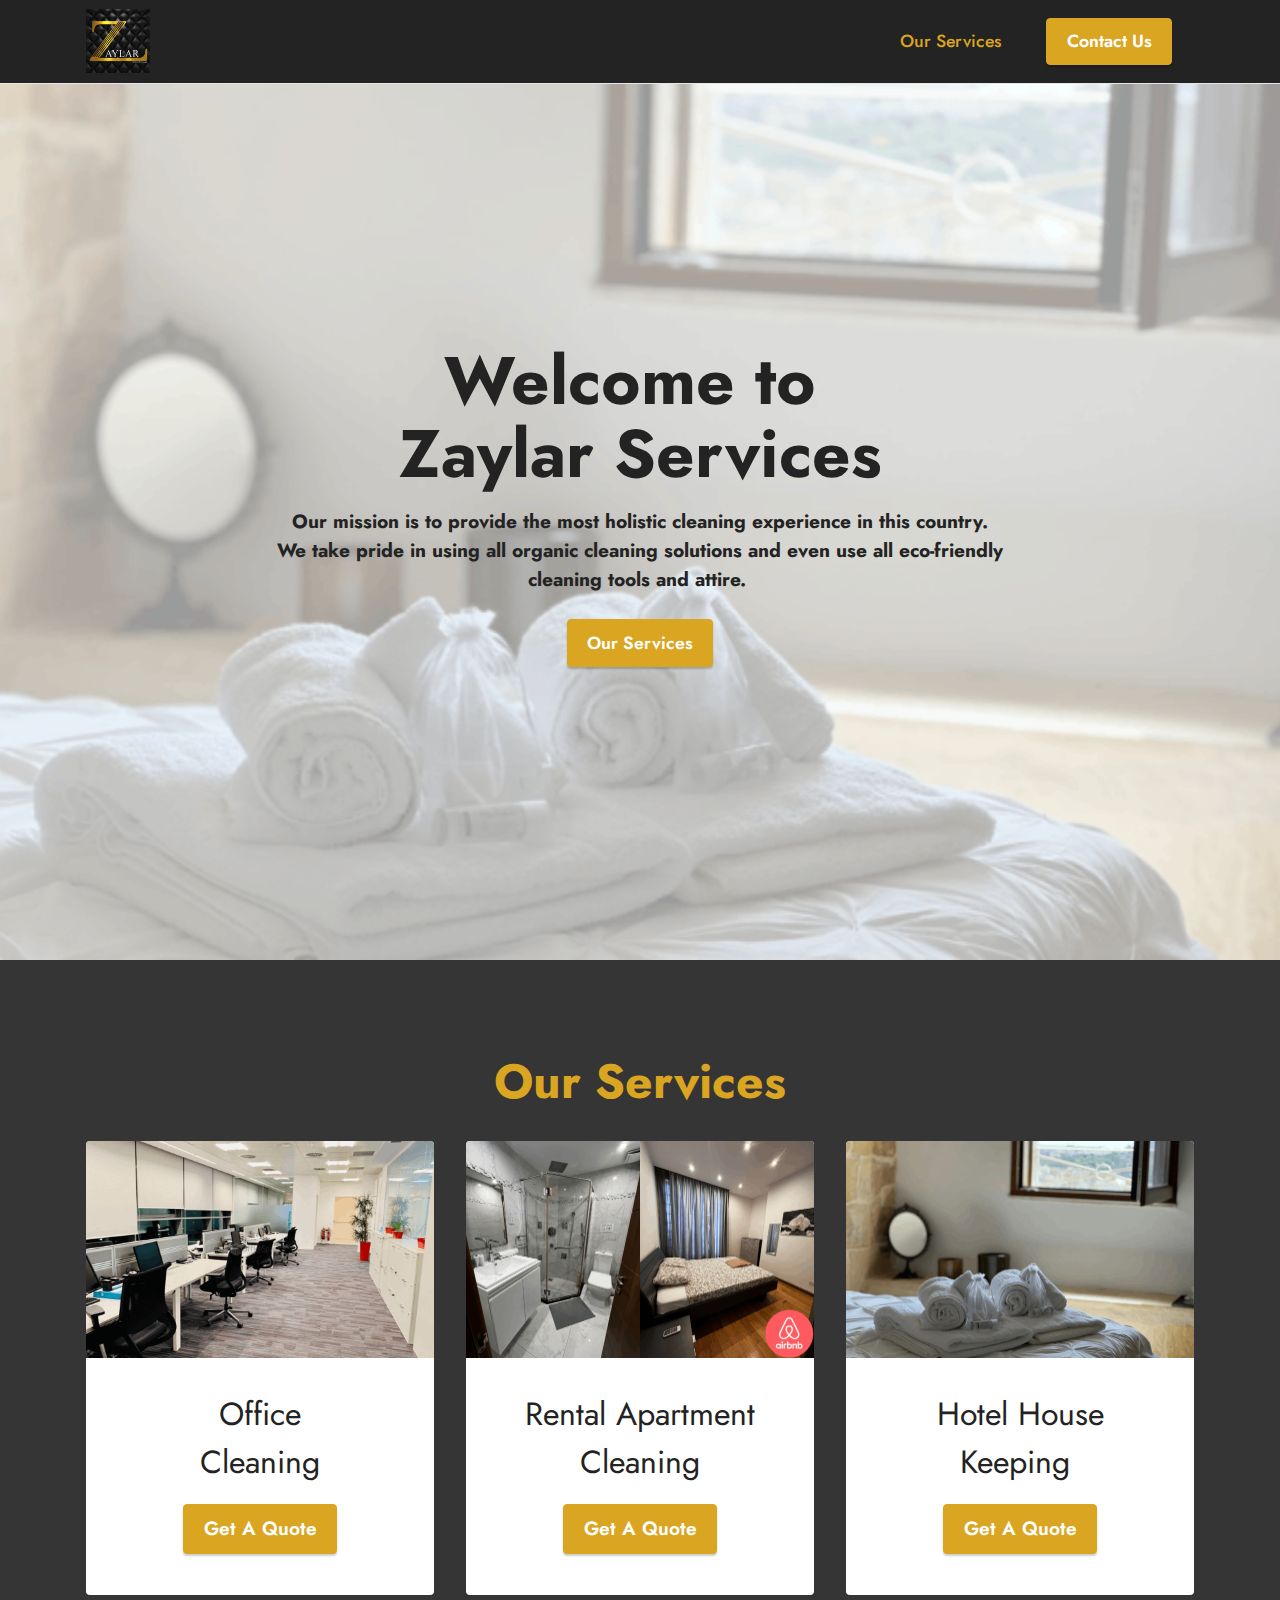
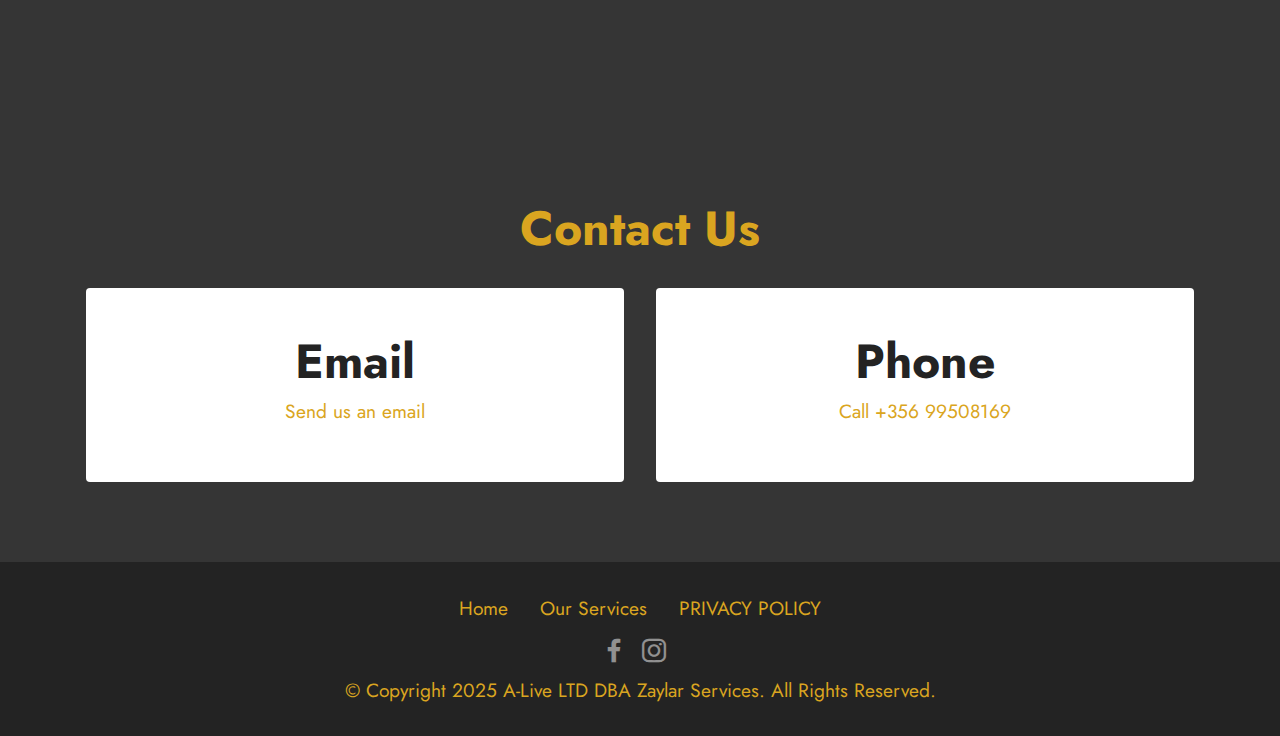
<file: index.html>
<!DOCTYPE html>
<html  >
<head>
  <meta charset="UTF-8">
  <meta http-equiv="X-UA-Compatible" content="IE=edge">
  <meta name="twitter:card" content="summary_large_image"/>
  <meta name="twitter:image:src" content="">
  <meta property="og:image" content="">
  <meta name="twitter:title" content="Home">
  <meta name="viewport" content="width=device-width, initial-scale=1, minimum-scale=1">
  <link rel="shortcut icon" href="assets/images/new-logo-010203-1-121x121.jpg" type="image/x-icon">
  <meta name="description" content="">
  
  
  <title>Home</title>
  <link rel="stylesheet" href="assets/web/assets/mobirise-icons2/mobirise2.css">
  <link rel="stylesheet" href="assets/bootstrap/css/bootstrap.min.css">
  <link rel="stylesheet" href="assets/bootstrap/css/bootstrap-grid.min.css">
  <link rel="stylesheet" href="assets/bootstrap/css/bootstrap-reboot.min.css">
  <link rel="stylesheet" href="assets/parallax/jarallax.css">
  <link rel="stylesheet" href="assets/dropdown/css/style.css">
  <link rel="stylesheet" href="assets/socicon/css/styles.css">
  <link rel="stylesheet" href="assets/theme/css/style.css">
  <link rel="preload" href="https://fonts.googleapis.com/css?family=Jost:100,200,300,400,500,600,700,800,900,100i,200i,300i,400i,500i,600i,700i,800i,900i&display=swap" as="style" onload="this.onload=null;this.rel='stylesheet'">
  <noscript><link rel="stylesheet" href="https://fonts.googleapis.com/css?family=Jost:100,200,300,400,500,600,700,800,900,100i,200i,300i,400i,500i,600i,700i,800i,900i&display=swap"></noscript>
  <link rel="preload" as="style" href="assets/mobirise/css/mbr-additional.css"><link rel="stylesheet" href="assets/mobirise/css/mbr-additional.css" type="text/css">
  
    <!-- Global site tag (gtag.js) - Google Analytics -->
<script async src="https://www.googletagmanager.com/gtag/js?id=G-YFYYN9BXL4"></script>
<script>
  window.dataLayer = window.dataLayer || [];
  function gtag(){dataLayer.push(arguments);}
  gtag('js', new Date());

  gtag('config', 'G-YFYYN9BXL4');
</script>
  
  
  
</head>
<body>
  
  <section data-bs-version="5.1" class="menu cid-s48OLK6784" once="menu" id="menu1-h">
    
    <nav class="navbar navbar-dropdown navbar-fixed-top navbar-expand-lg">
        <div class="container">
            <div class="navbar-brand">
                <span class="navbar-logo">
                    <a href="index.html#top">
                        <img src="assets/images/new-logo-010203-1-121x121.jpg" alt="zaylarservices.ml" style="height: 4rem;">
                    </a>
                </span>
                
            </div>
            <button class="navbar-toggler" type="button" data-toggle="collapse" data-bs-toggle="collapse" data-target="#navbarSupportedContent" data-bs-target="#navbarSupportedContent" aria-controls="navbarNavAltMarkup" aria-expanded="false" aria-label="Toggle navigation">
                <div class="hamburger">
                    <span></span>
                    <span></span>
                    <span></span>
                    <span></span>
                </div>
            </button>
            <div class="collapse navbar-collapse" id="navbarSupportedContent">
                <ul class="navbar-nav nav-dropdown" data-app-modern-menu="true"><li class="nav-item"><a class="nav-link link text-warning text-primary display-4" href="index.html#gallery2-1i" aria-expanded="false">Our Services</a></li></ul>
                
                <div class="navbar-buttons mbr-section-btn"><a class="btn btn-warning display-4" href="index.html#contacts1-1k">Contact Us</a></div>
            </div>
        </div>
    </nav>

</section>

<section data-bs-version="5.1" class="header1 cid-s48MCQYojq mbr-fullscreen mbr-parallax-background" id="header1-f">

    

    <div class="mbr-overlay" style="opacity: 0.6; background-color: rgb(255, 255, 255);"></div>

    <div class="align-center container">
        <div class="row justify-content-center">
            <div class="col-12 col-lg-8">
                <h1 class="mbr-section-title mbr-fonts-style mb-3 display-1"><strong>Welcome to&nbsp;</strong><br><strong>Zaylar Services</strong></h1>
                
                <p class="mbr-text mbr-fonts-style display-7"><strong>Our mission is to provide the most holistic cleaning experience in this country. We take pride in using all organic cleaning solutions and even use all eco-friendly cleaning tools and attire.&nbsp;</strong><br></p>
                <div class="mbr-section-btn mt-3"><a class="btn btn-warning display-4" href="index.html#gallery2-1i">Our Services</a></div>
            </div>
        </div>
    </div>
</section>

<section data-bs-version="5.1" class="gallery2 cid-taU4Dxzlet" id="gallery2-1i">
    
    
    <div class="container">
        <div class="mbr-section-head">
            <h4 class="mbr-section-title mbr-fonts-style align-center mb-0 display-2"><strong>Our Services</strong></h4>
            
        </div>
        <div class="row mt-4">
            <div class="item features-image сol-12 col-md-6 col-lg-4">
                <div class="item-wrapper">
                    <div class="item-img">
                        <img src="assets/images/untitled-design-1-506x316.png" alt="Mobirise Website Builder">
                    </div>
                    <div class="item-content">
                        <h5 class="item-title mbr-fonts-style display-5">Office<br>Cleaning</h5>
                        
                        
                    </div>
                    <div class="mbr-section-btn item-footer mt-2"><a href="https://tripetto.app/run/E08Q76L59V" class="btn item-btn btn-warning display-7">Get A Quote</a></div>
                </div>
            </div>
            <div class="item features-image сol-12 col-md-6 col-lg-4">
                <div class="item-wrapper">
                    <div class="item-img">
                        <img src="assets/images/untitled-design-3-696x435.png" alt="Mobirise Website Builder">
                    </div>
                    <div class="item-content">
                        <h5 class="item-title mbr-fonts-style display-5">Rental Apartment Cleaning</h5>
                        
                        
                    </div>
                    <div class="mbr-section-btn item-footer mt-2"><a href="https://tripetto.app/run/91RV5Z8L17" class="btn item-btn btn-warning display-7" target="_blank">Get A Quote</a></div>
                </div>
            </div>
            <div class="item features-image сol-12 col-md-6 col-lg-4">
                <div class="item-wrapper">
                    <div class="item-img">
                        <img src="assets/images/untitled-design-2-696x435.png" alt="Mobirise Website Builder" data-slide-to="3">
                    </div>
                    <div class="item-content">
                        <h5 class="item-title mbr-fonts-style display-5">Hotel House Keeping&nbsp;</h5>
                        
                        
                    </div>
                    <div class="mbr-section-btn item-footer mt-2"><a href="https://tripetto.app/run/5UUI37COSX" class="btn item-btn btn-warning display-7" target="_blank">Get A Quote</a></div>
                </div>
            </div>
            
        </div>
    </div>
</section>

<section data-bs-version="5.1" class="contacts1 cid-taUpBoc7V4" id="contacts1-1k">

    

    
    
    <div class="container">
        <div class="mbr-section-head">
            <h3 class="mbr-section-title mbr-fonts-style align-center mb-0 display-2">
                <strong>Contact Us</strong></h3>
            
        </div>
        <div class="row justify-content-center mt-4">
            <div class="card col-12 col-lg-6">
                <div class="card-wrapper">
                    <div class="card-box align-center">
                        <div class="image-wrapper">
                            <a href="mailto:zaylarservices@gmail.com"></a>
                        </div>
                        <h4 class="card-title mbr-fonts-style mb-2 display-2">
                            <strong>Email</strong>
                        </h4>
                        
                        <h5 class="link mbr-fonts-style display-7"><a href="mailto:zaylarservices@gmail.com" class="text-warning">Send us an
                                email</a>
                        </h5>
                    </div>
                </div>
            </div>
            <div class="card col-12 col-lg-6">
                <div class="card-wrapper">
                    <div class="card-box align-center">
                        <div class="image-wrapper">
                            
                        </div>
                        <h4 class="card-title mbr-fonts-style align-center mb-2 display-2">
                            <strong>Phone</strong>
                        </h4>
                        
                        <h5 class="link mbr-black mbr-fonts-style display-7">
                            <a href="tel:+356 9950 8169" class="text-warning">Call +356 99508169</a></h5>
                    </div>
                </div>
            </div>
        </div>
    </div>
</section>

<section data-bs-version="5.1" class="footer3 cid-t1FhKvX5Ua" once="footers" id="footer3-1e">

    

    

    <div class="container">
        <div class="media-container-row align-center mbr-white">
            <div class="row row-links">
                <ul class="foot-menu">
                    
                    
                    
                    
                    
                <li class="foot-menu-item mbr-fonts-style display-7"><a href="index.html#top" class="text-warning text-primary">Home</a></li><li class="foot-menu-item mbr-fonts-style display-7"><a href="index.html#gallery2-1i" class="text-warning">Our Services</a></li><li class="foot-menu-item mbr-fonts-style display-7"><a href="priv.html" class="text-warning">PRIVACY POLICY</a></li></ul>
            </div>
            <div class="row social-row">
                <div class="social-list align-right pb-2">
                    
                    
                    
                    
                    
                    
                <div class="soc-item">
                        <a href="https://www.facebook.com/Zaylar-Cleaning-Services-106241891889708" target="_blank">
                            <span class="mbr-iconfont mbr-iconfont-social socicon-facebook socicon"></span>
                        </a>
                    </div><div class="soc-item">
                        <a href="https://www.instagram.com/zaylarservices/" target="_blank">
                            <span class="mbr-iconfont mbr-iconfont-social socicon-instagram socicon"></span>
                        </a>
                    </div></div>
            </div>
            <div class="row row-copirayt">
                <p class="mbr-text mb-0 mbr-fonts-style mbr-white align-center display-7">
                    © Copyright 2025 A-Live LTD DBA Zaylar Services. All Rights Reserved.
                </p>
            </div>
        </div>
    </div>
</section></a></section><script src="assets/bootstrap/js/bootstrap.bundle.min.js"></script>  <script src="assets/parallax/jarallax.js"></script>  <script src="assets/smoothscroll/smooth-scroll.js"></script>  <script src="assets/ytplayer/index.js"></script>  <script src="assets/dropdown/js/navbar-dropdown.js"></script> 
   <!--  //MESSENGER -->
   <!-- Messenger Chat Plugin Code -->
    <div id="fb-root"></div>

    <!-- Your Chat Plugin code -->
    <div id="fb-customer-chat" class="fb-customerchat">
    </div>

    <script>
      var chatbox = document.getElementById('fb-customer-chat');
      chatbox.setAttribute("page_id", "106241891889708");
      chatbox.setAttribute("attribution", "biz_inbox");
    </script>

    <!-- Your SDK code -->
    <script>
      window.fbAsyncInit = function() {
        FB.init({
          xfbml            : true,
          version          : 'v13.0'
        });
      };

      (function(d, s, id) {
        var js, fjs = d.getElementsByTagName(s)[0];
        if (d.getElementById(id)) return;
        js = d.createElement(s); js.id = id;
        js.src = 'https://connect.facebook.net/en_US/sdk/xfbml.customerchat.js';
        fjs.parentNode.insertBefore(js, fjs);
      }(document, 'script', 'facebook-jssdk'));
    </script>
  <!-- //END MESSAGNER -->
  
</body>
</html>
</file>
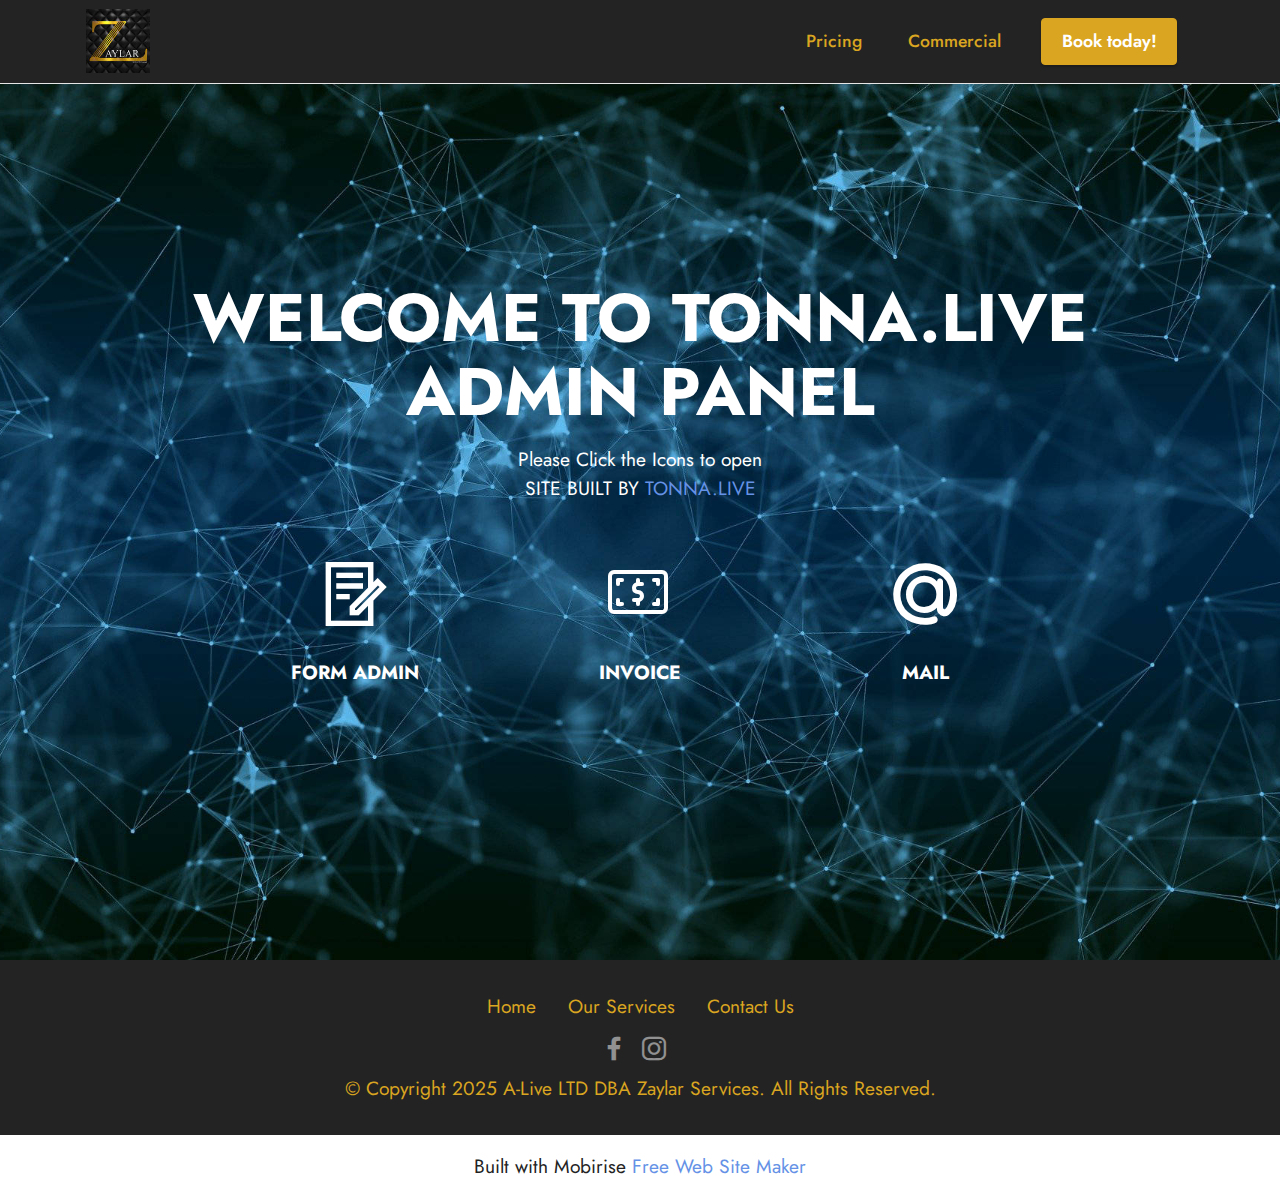
<file: admin.html>
<!DOCTYPE html>
<html  >
<head>
  <!-- Site made with Mobirise Website Builder v5.6.5, https://mobirise.com -->
  <meta charset="UTF-8">
  <meta http-equiv="X-UA-Compatible" content="IE=edge">
  <meta name="generator" content="Mobirise v5.6.5, mobirise.com">
  <meta name="twitter:card" content="summary_large_image"/>
  <meta name="twitter:image:src" content="">
  <meta property="og:image" content="">
  <meta name="twitter:title" content="ADMIN">
  <meta name="viewport" content="width=device-width, initial-scale=1, minimum-scale=1">
  <link rel="shortcut icon" href="assets/images/new-logo-010203-1-121x121.jpg" type="image/x-icon">
  <meta name="description" content="">
  
  
  <title>ADMIN</title>
  <link rel="stylesheet" href="assets/web/assets/mobirise-icons2/mobirise2.css">
  <link rel="stylesheet" href="assets/web/assets/mobirise-icons-bold/mobirise-icons-bold.css">
  <link rel="stylesheet" href="assets/bootstrap/css/bootstrap.min.css">
  <link rel="stylesheet" href="assets/bootstrap/css/bootstrap-grid.min.css">
  <link rel="stylesheet" href="assets/bootstrap/css/bootstrap-reboot.min.css">
  <link rel="stylesheet" href="assets/dropdown/css/style.css">
  <link rel="stylesheet" href="assets/socicon/css/styles.css">
  <link rel="stylesheet" href="assets/theme/css/style.css">
  <link rel="preload" href="https://fonts.googleapis.com/css?family=Jost:100,200,300,400,500,600,700,800,900,100i,200i,300i,400i,500i,600i,700i,800i,900i&display=swap" as="style" onload="this.onload=null;this.rel='stylesheet'">
  <noscript><link rel="stylesheet" href="https://fonts.googleapis.com/css?family=Jost:100,200,300,400,500,600,700,800,900,100i,200i,300i,400i,500i,600i,700i,800i,900i&display=swap"></noscript>
  <link rel="preload" as="style" href="assets/mobirise/css/mbr-additional.css"><link rel="stylesheet" href="assets/mobirise/css/mbr-additional.css" type="text/css">
  
  
  
  
</head>
<body>
  
  <section data-bs-version="5.1" class="menu cid-s48OLK6784" once="menu" id="menu1-13">
    
    <nav class="navbar navbar-dropdown navbar-fixed-top navbar-expand-lg">
        <div class="container">
            <div class="navbar-brand">
                <span class="navbar-logo">
                    <a href="index.html#top">
                        <img src="assets/images/new-logo-010203-1-121x121.jpg" alt="zaylarservices.ml" style="height: 4rem;">
                    </a>
                </span>
                
            </div>
            <button class="navbar-toggler" type="button" data-toggle="collapse" data-bs-toggle="collapse" data-target="#navbarSupportedContent" data-bs-target="#navbarSupportedContent" aria-controls="navbarNavAltMarkup" aria-expanded="false" aria-label="Toggle navigation">
                <div class="hamburger">
                    <span></span>
                    <span></span>
                    <span></span>
                    <span></span>
                </div>
            </button>
            <div class="collapse navbar-collapse" id="navbarSupportedContent">
                <ul class="navbar-nav nav-dropdown" data-app-modern-menu="true"><li class="nav-item"><a class="nav-link link text-warning display-4" href="index.html#features8-w" aria-expanded="false">Pricing</a></li><li class="nav-item"><a class="nav-link link text-warning text-primary display-4" href="index.html#form8-19" aria-expanded="false">Commercial</a></li></ul>
                
                <div class="navbar-buttons mbr-section-btn"><a class="btn btn-warning display-4" href="https://tripetto.app/run/7R43VU4RGV">
                        Book today!</a></div>
            </div>
        </div>
    </nav>

</section>

<section class="header19 cid-sVKdxbtSZV mbr-fullscreen" id="header19-18">

    

    

    <div class="container">
        <div class="media-container">
            <div class="col-md-12 align-center">
                <h1 class="mbr-section-title mbr-white mbr-bold mbr-fonts-style mb-3 display-1">
                    WELCOME TO TONNA.LIVE<br>ADMIN PANEL</h1>
                <p class="mbr-text mbr-white mbr-fonts-style display-7">
                    Please Click the Icons to open<br>SITE BUILT BY <a href="http://tonna.live" class="text-primary">TONNA.LIVE</a></p>
                

                <div class="row justify-content-center">
                    <div class="col-12 col-md-6 col-lg-3">
                        <div class="card-wrapper">
                            <div class="card-box align-center">
                                <a href="https://tripetto.app/" target="_blank"><span class="mbr-iconfont mobi-mbri-contact-form mobi-mbri"></span></a>
                                <h4 class="card-title align-center mbr-black mbr-fonts-style display-7">
                                    <strong>FORM ADMIN</strong></h4>
                            </div>
                        </div>
                    </div>
                    <div class="col-12 col-md-6 col-lg-3">
                        <div class="card-wrapper">
                            <div class="card-box align-center">
                                <a href="https://open.tonna.live/invoice" target="_blank"><span class="mbr-iconfont mbrib-cash"></span></a>
                                <h4 class="card-title align-center mbr-black mbr-fonts-style display-7">
                                    <strong>INVOICE</strong></h4>
                            </div>
                        </div>
                    </div>
                    <div class="col-12 col-md-6 col-lg-3">
                        <div class="card-wrapper">
                            <div class="card-box align-center">
                                <a href="http://gmail.com" target="_blank"><span class="mbr-iconfont socicon-mailru socicon"></span></a>
                                <h4 class="card-title align-center mbr-black mbr-fonts-style display-7">
                                    <strong>MAIL</strong></h4>
                            </div>
                        </div>
                    </div>
                    
                </div>
            </div>
        </div>
    </div>
</section>

<section data-bs-version="5.1" class="footer3 cid-t1FhKvX5Ua" once="footers" id="footer3-1e">

    

    

    <div class="container">
        <div class="media-container-row align-center mbr-white">
            <div class="row row-links">
                <ul class="foot-menu">
                    
                    
                    
                    
                    
                <li class="foot-menu-item mbr-fonts-style display-7"><a href="index.html#top" class="text-warning text-primary">Home</a></li><li class="foot-menu-item mbr-fonts-style display-7"><a href="index.html#gallery2-1i" class="text-warning">Our Services</a></li><li class="foot-menu-item mbr-fonts-style display-7"><a href="index.html#gallery2-1i" class="text-warning">Contact Us</a></li></ul>
            </div>
            <div class="row social-row">
                <div class="social-list align-right pb-2">
                    
                    
                    
                    
                    
                    
                <div class="soc-item">
                        <a href="https://www.facebook.com/Zaylar-Cleaning-Services-106241891889708" target="_blank">
                            <span class="mbr-iconfont mbr-iconfont-social socicon-facebook socicon"></span>
                        </a>
                    </div><div class="soc-item">
                        <a href="https://www.instagram.com/zaylarservices/" target="_blank">
                            <span class="mbr-iconfont mbr-iconfont-social socicon-instagram socicon"></span>
                        </a>
                    </div></div>
            </div>
            <div class="row row-copirayt">
                <p class="mbr-text mb-0 mbr-fonts-style mbr-white align-center display-7">
                    © Copyright 2025 A-Live LTD DBA Zaylar Services. All Rights Reserved.
                </p>
            </div>
        </div>
    </div>
</section><section class="display-7" style="padding: 0;align-items: center;justify-content: center;flex-wrap: wrap;    align-content: center;display: flex;position: relative;height: 4rem;"><a href="https://mobiri.se/2392294" style="flex: 1 1;height: 4rem;position: absolute;width: 100%;z-index: 1;"><img alt="" style="height: 4rem;" src="[data-uri]"></a><p style="margin: 0;text-align: center;" class="display-7">Built with Mobirise &#8204;</p><a style="z-index:1" href="https://mobirise.com/website-maker.html">Free Web Site Maker</a></section><script src="assets/bootstrap/js/bootstrap.bundle.min.js"></script>  <script src="assets/smoothscroll/smooth-scroll.js"></script>  <script src="assets/ytplayer/index.js"></script>  <script src="assets/vimeoplayer/player.js"></script>  <script src="assets/dropdown/js/navbar-dropdown.js"></script>  <script src="assets/theme/js/script.js"></script>  
  
  
</body>
</html>
</file>
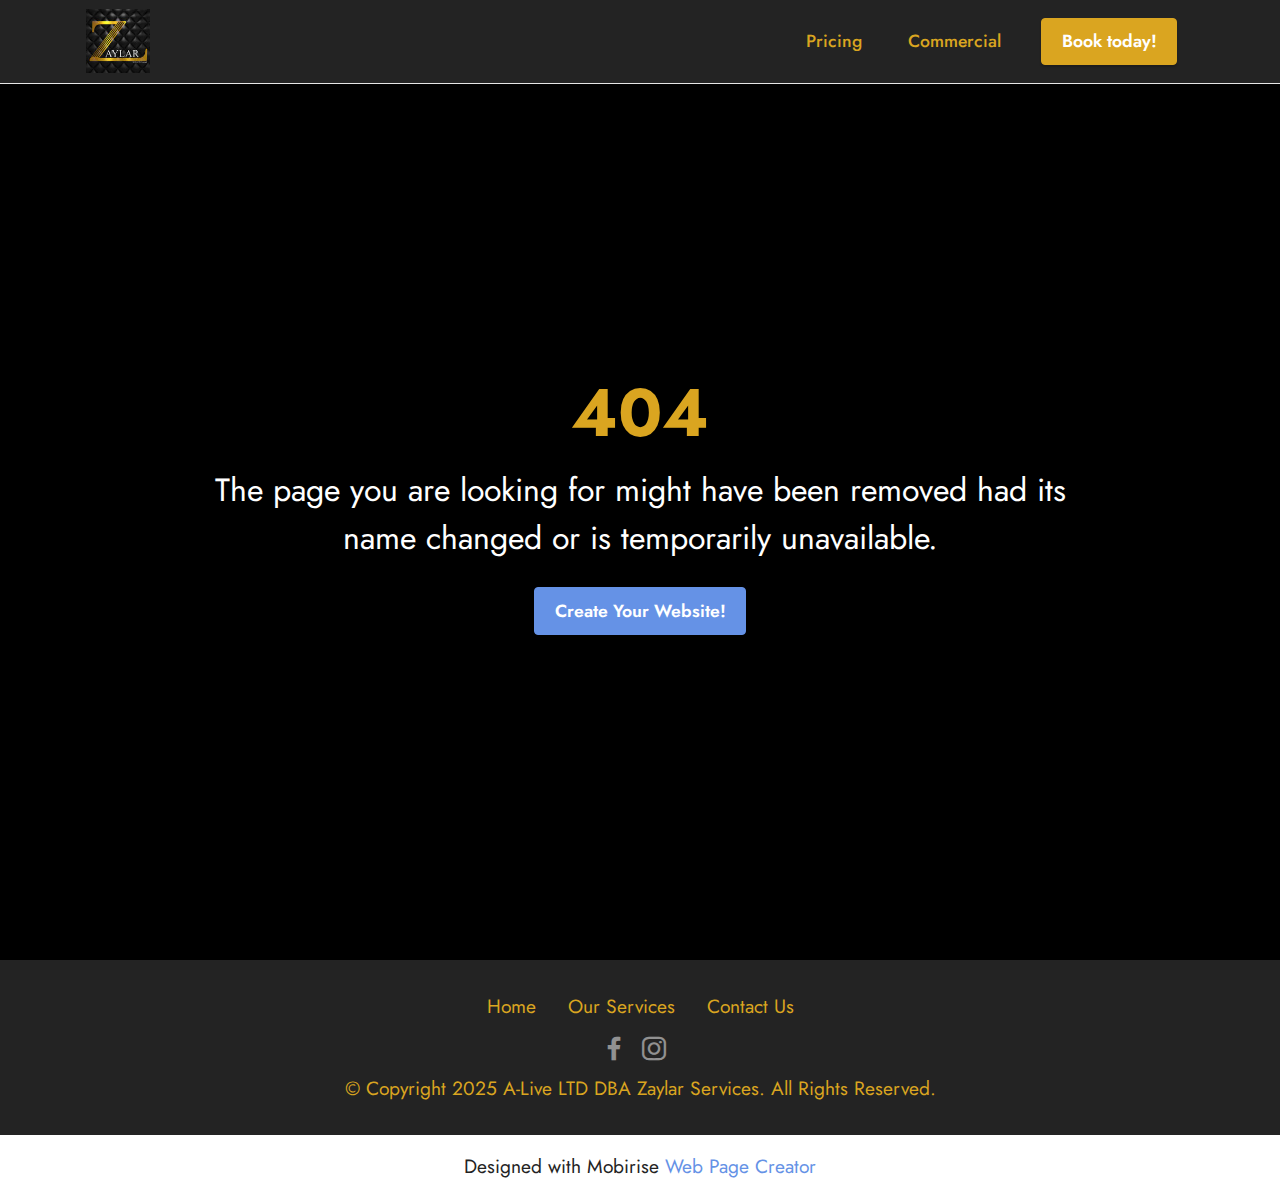
<file: page3.html>
<!DOCTYPE html>
<html  >
<head>
  <!-- Site made with Mobirise Website Builder v5.6.5, https://mobirise.com -->
  <meta charset="UTF-8">
  <meta http-equiv="X-UA-Compatible" content="IE=edge">
  <meta name="generator" content="Mobirise v5.6.5, mobirise.com">
  <meta name="twitter:card" content="summary_large_image"/>
  <meta name="twitter:image:src" content="">
  <meta property="og:image" content="">
  <meta name="twitter:title" content="404">
  <meta name="viewport" content="width=device-width, initial-scale=1, minimum-scale=1">
  <link rel="shortcut icon" href="assets/images/new-logo-010203-1-121x121.jpg" type="image/x-icon">
  <meta name="description" content="">
  
  
  <title>404</title>
  <link rel="stylesheet" href="assets/bootstrap/css/bootstrap.min.css">
  <link rel="stylesheet" href="assets/bootstrap/css/bootstrap-grid.min.css">
  <link rel="stylesheet" href="assets/bootstrap/css/bootstrap-reboot.min.css">
  <link rel="stylesheet" href="assets/dropdown/css/style.css">
  <link rel="stylesheet" href="assets/socicon/css/styles.css">
  <link rel="stylesheet" href="assets/theme/css/style.css">
  <link rel="preload" href="https://fonts.googleapis.com/css?family=Jost:100,200,300,400,500,600,700,800,900,100i,200i,300i,400i,500i,600i,700i,800i,900i&display=swap" as="style" onload="this.onload=null;this.rel='stylesheet'">
  <noscript><link rel="stylesheet" href="https://fonts.googleapis.com/css?family=Jost:100,200,300,400,500,600,700,800,900,100i,200i,300i,400i,500i,600i,700i,800i,900i&display=swap"></noscript>
  <link rel="preload" as="style" href="assets/mobirise/css/mbr-additional.css"><link rel="stylesheet" href="assets/mobirise/css/mbr-additional.css" type="text/css">
  
  
  
  
</head>
<body>
  
  <section data-bs-version="5.1" class="menu cid-s48OLK6784" once="menu" id="menu1-1b">
    
    <nav class="navbar navbar-dropdown navbar-fixed-top navbar-expand-lg">
        <div class="container">
            <div class="navbar-brand">
                <span class="navbar-logo">
                    <a href="index.html#top">
                        <img src="assets/images/new-logo-010203-1-121x121.jpg" alt="zaylarservices.ml" style="height: 4rem;">
                    </a>
                </span>
                
            </div>
            <button class="navbar-toggler" type="button" data-toggle="collapse" data-bs-toggle="collapse" data-target="#navbarSupportedContent" data-bs-target="#navbarSupportedContent" aria-controls="navbarNavAltMarkup" aria-expanded="false" aria-label="Toggle navigation">
                <div class="hamburger">
                    <span></span>
                    <span></span>
                    <span></span>
                    <span></span>
                </div>
            </button>
            <div class="collapse navbar-collapse" id="navbarSupportedContent">
                <ul class="navbar-nav nav-dropdown" data-app-modern-menu="true"><li class="nav-item"><a class="nav-link link text-warning display-4" href="index.html#features8-w" aria-expanded="false">Pricing</a></li><li class="nav-item"><a class="nav-link link text-warning text-primary display-4" href="index.html#form8-19" aria-expanded="false">Commercial</a></li></ul>
                
                <div class="navbar-buttons mbr-section-btn"><a class="btn btn-warning display-4" href="https://tripetto.app/run/7R43VU4RGV">
                        Book today!</a></div>
            </div>
        </div>
    </nav>

</section>

<section class="header18 cid-sYLXblWl9f mbr-fullscreen" id="header18-1d">

    

    

    <div class="align-center container">
        <div class="row justify-content-center">
            <div class="col-12 col-lg-10">
                <h1 class="mbr-section-title mbr-fonts-style mbr-white mb-3 display-1"><strong>404</strong></h1>
                
                <p class="mbr-text mbr-fonts-style mbr-white display-5">The page you are looking for might have been removed had its name changed or is temporarily unavailable.<br></p>
                <div class="mbr-section-btn mt-3"><a class="btn btn-primary display-4" href="https://mobiri.se">Create
                        Your Website!</a></div>
            </div>
        </div>
    </div>
</section>

<section data-bs-version="5.1" class="footer3 cid-t1FhKvX5Ua" once="footers" id="footer3-1e">

    

    

    <div class="container">
        <div class="media-container-row align-center mbr-white">
            <div class="row row-links">
                <ul class="foot-menu">
                    
                    
                    
                    
                    
                <li class="foot-menu-item mbr-fonts-style display-7"><a href="index.html#top" class="text-warning text-primary">Home</a></li><li class="foot-menu-item mbr-fonts-style display-7"><a href="index.html#gallery2-1i" class="text-warning">Our Services</a></li><li class="foot-menu-item mbr-fonts-style display-7"><a href="index.html#gallery2-1i" class="text-warning">Contact Us</a></li></ul>
            </div>
            <div class="row social-row">
                <div class="social-list align-right pb-2">
                    
                    
                    
                    
                    
                    
                <div class="soc-item">
                        <a href="https://www.facebook.com/Zaylar-Cleaning-Services-106241891889708" target="_blank">
                            <span class="mbr-iconfont mbr-iconfont-social socicon-facebook socicon"></span>
                        </a>
                    </div><div class="soc-item">
                        <a href="https://www.instagram.com/zaylarservices/" target="_blank">
                            <span class="mbr-iconfont mbr-iconfont-social socicon-instagram socicon"></span>
                        </a>
                    </div></div>
            </div>
            <div class="row row-copirayt">
                <p class="mbr-text mb-0 mbr-fonts-style mbr-white align-center display-7">
                    © Copyright 2025 A-Live LTD DBA Zaylar Services. All Rights Reserved.
                </p>
            </div>
        </div>
    </div>
</section><section class="display-7" style="padding: 0;align-items: center;justify-content: center;flex-wrap: wrap;    align-content: center;display: flex;position: relative;height: 4rem;"><a href="https://mobiri.se/2392294" style="flex: 1 1;height: 4rem;position: absolute;width: 100%;z-index: 1;"><img alt="" style="height: 4rem;" src="[data-uri]"></a><p style="margin: 0;text-align: center;" class="display-7">Designed with Mobirise &#8204;</p><a style="z-index:1" href="https://mobirise.com/web-page-maker.html">Web Page Creator</a></section><script src="assets/bootstrap/js/bootstrap.bundle.min.js"></script>  <script src="assets/smoothscroll/smooth-scroll.js"></script>  <script src="assets/ytplayer/index.js"></script>  <script src="assets/dropdown/js/navbar-dropdown.js"></script>  <script src="assets/theme/js/script.js"></script>  
  
  
</body>
</html>
</file>
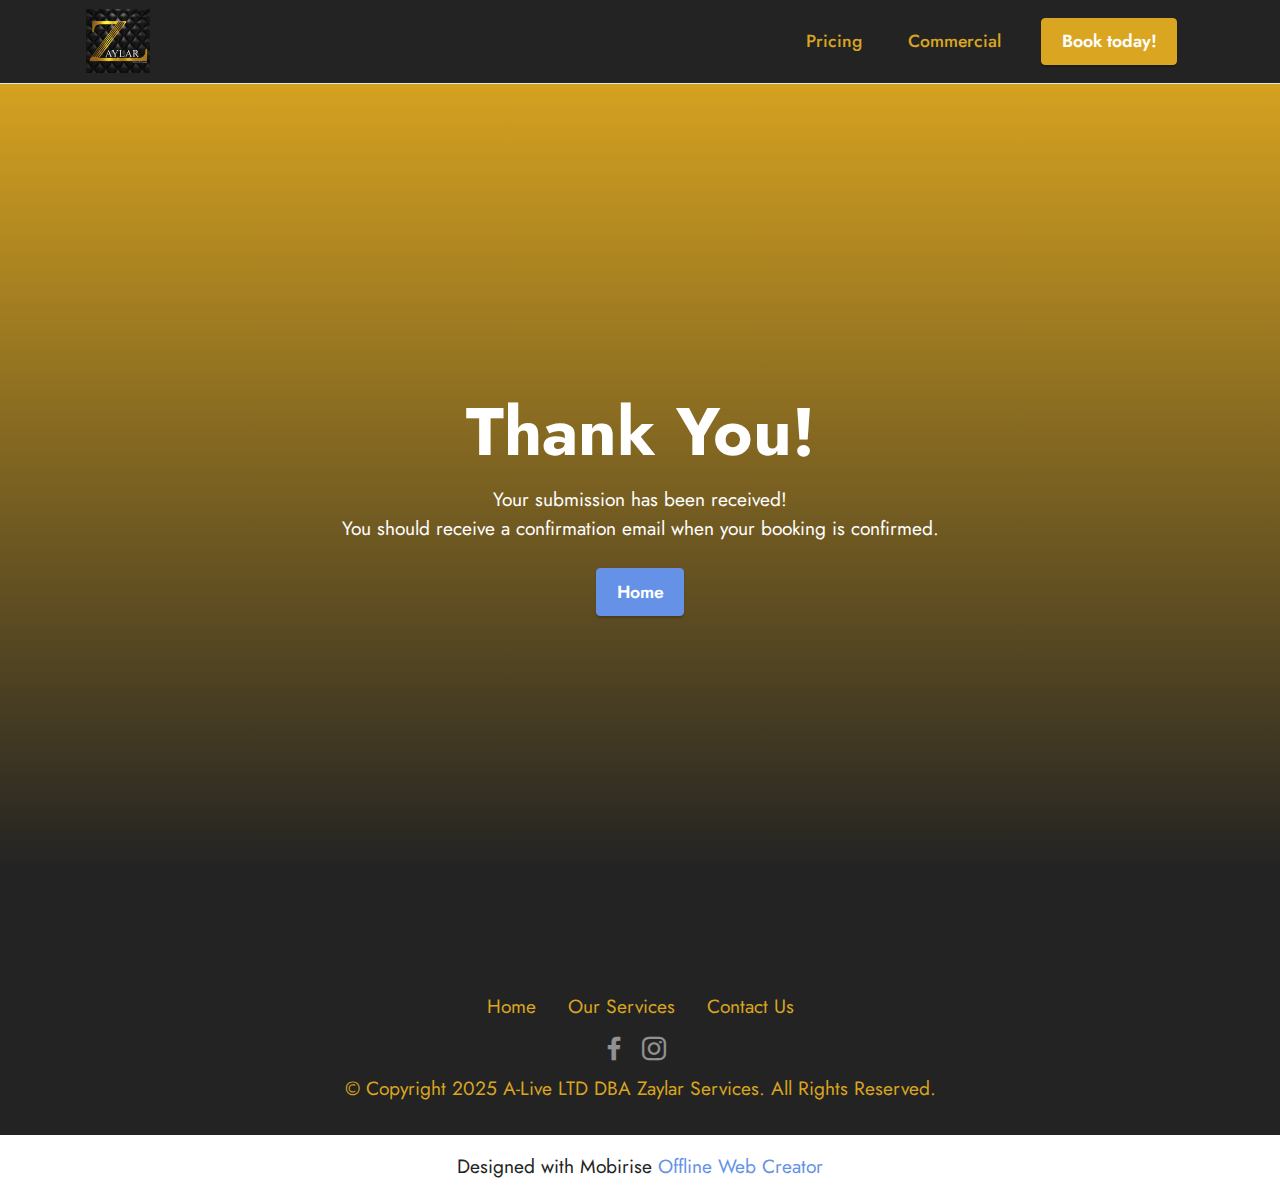
<file: tks.html>
<!DOCTYPE html>
<html  >
<head>
  <!-- Site made with Mobirise Website Builder v5.6.5, https://mobirise.com -->
  <meta charset="UTF-8">
  <meta http-equiv="X-UA-Compatible" content="IE=edge">
  <meta name="generator" content="Mobirise v5.6.5, mobirise.com">
  <meta name="twitter:card" content="summary_large_image"/>
  <meta name="twitter:image:src" content="">
  <meta property="og:image" content="">
  <meta name="twitter:title" content="Thank You!">
  <meta name="viewport" content="width=device-width, initial-scale=1, minimum-scale=1">
  <link rel="shortcut icon" href="assets/images/new-logo-010203-1-121x121.jpg" type="image/x-icon">
  <meta name="description" content="">
  
  
  <title>Thank You!</title>
  <link rel="stylesheet" href="assets/bootstrap/css/bootstrap.min.css">
  <link rel="stylesheet" href="assets/bootstrap/css/bootstrap-grid.min.css">
  <link rel="stylesheet" href="assets/bootstrap/css/bootstrap-reboot.min.css">
  <link rel="stylesheet" href="assets/dropdown/css/style.css">
  <link rel="stylesheet" href="assets/socicon/css/styles.css">
  <link rel="stylesheet" href="assets/theme/css/style.css">
  <link rel="preload" href="https://fonts.googleapis.com/css?family=Jost:100,200,300,400,500,600,700,800,900,100i,200i,300i,400i,500i,600i,700i,800i,900i&display=swap" as="style" onload="this.onload=null;this.rel='stylesheet'">
  <noscript><link rel="stylesheet" href="https://fonts.googleapis.com/css?family=Jost:100,200,300,400,500,600,700,800,900,100i,200i,300i,400i,500i,600i,700i,800i,900i&display=swap"></noscript>
  <link rel="preload" as="style" href="assets/mobirise/css/mbr-additional.css"><link rel="stylesheet" href="assets/mobirise/css/mbr-additional.css" type="text/css">
  
  
  
  
</head>
<body>
  
  <section data-bs-version="5.1" class="menu cid-s48OLK6784" once="menu" id="menu1-10">
    
    <nav class="navbar navbar-dropdown navbar-fixed-top navbar-expand-lg">
        <div class="container">
            <div class="navbar-brand">
                <span class="navbar-logo">
                    <a href="index.html#top">
                        <img src="assets/images/new-logo-010203-1-121x121.jpg" alt="zaylarservices.ml" style="height: 4rem;">
                    </a>
                </span>
                
            </div>
            <button class="navbar-toggler" type="button" data-toggle="collapse" data-bs-toggle="collapse" data-target="#navbarSupportedContent" data-bs-target="#navbarSupportedContent" aria-controls="navbarNavAltMarkup" aria-expanded="false" aria-label="Toggle navigation">
                <div class="hamburger">
                    <span></span>
                    <span></span>
                    <span></span>
                    <span></span>
                </div>
            </button>
            <div class="collapse navbar-collapse" id="navbarSupportedContent">
                <ul class="navbar-nav nav-dropdown" data-app-modern-menu="true"><li class="nav-item"><a class="nav-link link text-warning display-4" href="index.html#features8-w" aria-expanded="false">Pricing</a></li><li class="nav-item"><a class="nav-link link text-warning text-primary display-4" href="index.html#form8-19" aria-expanded="false">Commercial</a></li></ul>
                
                <div class="navbar-buttons mbr-section-btn"><a class="btn btn-warning display-4" href="https://tripetto.app/run/7R43VU4RGV">
                        Book today!</a></div>
            </div>
        </div>
    </nav>

</section>

<section class="header18 cid-sVDNS7ZfjS mbr-fullscreen" id="header18-12">

    

    

    <div class="align-center container">
        <div class="row justify-content-center">
            <div class="col-12 col-lg-10">
                <h1 class="mbr-section-title mbr-fonts-style mbr-white mb-3 display-1"><strong>Thank You!</strong></h1>
                
                <p class="mbr-text mbr-fonts-style mbr-white display-7">
                    Your submission has been received!<br>You should receive a confirmation email when your booking is confirmed.</p>
                <div class="mbr-section-btn mt-3"><a class="btn btn-primary display-4" href="index.html#header1-f">Home</a></div>
            </div>
        </div>
    </div>
</section>

<section data-bs-version="5.1" class="footer3 cid-t1FhKvX5Ua" once="footers" id="footer3-1e">

    

    

    <div class="container">
        <div class="media-container-row align-center mbr-white">
            <div class="row row-links">
                <ul class="foot-menu">
                    
                    
                    
                    
                    
                <li class="foot-menu-item mbr-fonts-style display-7"><a href="index.html#top" class="text-warning text-primary">Home</a></li><li class="foot-menu-item mbr-fonts-style display-7"><a href="index.html#gallery2-1i" class="text-warning">Our Services</a></li><li class="foot-menu-item mbr-fonts-style display-7"><a href="index.html#gallery2-1i" class="text-warning">Contact Us</a></li></ul>
            </div>
            <div class="row social-row">
                <div class="social-list align-right pb-2">
                    
                    
                    
                    
                    
                    
                <div class="soc-item">
                        <a href="https://www.facebook.com/Zaylar-Cleaning-Services-106241891889708" target="_blank">
                            <span class="mbr-iconfont mbr-iconfont-social socicon-facebook socicon"></span>
                        </a>
                    </div><div class="soc-item">
                        <a href="https://www.instagram.com/zaylarservices/" target="_blank">
                            <span class="mbr-iconfont mbr-iconfont-social socicon-instagram socicon"></span>
                        </a>
                    </div></div>
            </div>
            <div class="row row-copirayt">
                <p class="mbr-text mb-0 mbr-fonts-style mbr-white align-center display-7">
                    © Copyright 2025 A-Live LTD DBA Zaylar Services. All Rights Reserved.
                </p>
            </div>
        </div>
    </div>
</section><section class="display-7" style="padding: 0;align-items: center;justify-content: center;flex-wrap: wrap;    align-content: center;display: flex;position: relative;height: 4rem;"><a href="https://mobiri.se/2392294" style="flex: 1 1;height: 4rem;position: absolute;width: 100%;z-index: 1;"><img alt="" style="height: 4rem;" src="[data-uri]"></a><p style="margin: 0;text-align: center;" class="display-7">Designed with Mobirise &#8204;</p><a style="z-index:1" href="https://mobirise.com/offline-website-builder.html">Offline Web Creator</a></section><script src="assets/bootstrap/js/bootstrap.bundle.min.js"></script>  <script src="assets/smoothscroll/smooth-scroll.js"></script>  <script src="assets/ytplayer/index.js"></script>  <script src="assets/dropdown/js/navbar-dropdown.js"></script>  <script src="assets/theme/js/script.js"></script>  
  
  
</body>
</html>
</file>
<file: assets/web/assets/mobirise-icons2/mobirise2.css>
@font-face {
  font-family: 'Moririse2';
  font-display: swap;
  src:  url('mobirise2.eot?f2bix4');
  src:  url('mobirise2.eot?f2bix4#iefix') format('embedded-opentype'),
    url('mobirise2.ttf?f2bix4') format('truetype'),
    url('mobirise2.woff?f2bix4') format('woff'),
    url('mobirise2.svg?f2bix4#mobirise2') format('svg');
  font-weight: normal;
  font-style: normal;
}

[class^="mobi-"], [class*=" mobi-"] {
  /* use !important to prevent issues with browser extensions that change fonts */
  font-family: 'Moririse2' !important;
  speak: none;
  font-style: normal;
  font-weight: normal;
  font-variant: normal;
  text-transform: none;
  line-height: 1;

  /* Better Font Rendering =========== */
  -webkit-font-smoothing: antialiased;
  -moz-osx-font-smoothing: grayscale;
}

.mobi-mbri-add-submenu:before {
  content: "\e900";
}
.mobi-mbri-alert:before {
  content: "\e901";
}
.mobi-mbri-align-center:before {
  content: "\e902";
}
.mobi-mbri-align-justify:before {
  content: "\e903";
}
.mobi-mbri-align-left:before {
  content: "\e904";
}
.mobi-mbri-align-right:before {
  content: "\e905";
}
.mobi-mbri-android:before {
  content: "\e906";
}
.mobi-mbri-apple:before {
  content: "\e907";
}
.mobi-mbri-arrow-down:before {
  content: "\e908";
}
.mobi-mbri-arrow-next:before {
  content: "\e909";
}
.mobi-mbri-arrow-prev:before {
  content: "\e90a";
}
.mobi-mbri-arrow-up:before {
  content: "\e90b";
}
.mobi-mbri-bold:before {
  content: "\e90c";
}
.mobi-mbri-bookmark:before {
  content: "\e90d";
}
.mobi-mbri-bootstrap:before {
  content: "\e90e";
}
.mobi-mbri-briefcase:before {
  content: "\e90f";
}
.mobi-mbri-browse:before {
  content: "\e910";
}
.mobi-mbri-bulleted-list:before {
  content: "\e911";
}
.mobi-mbri-calendar:before {
  content: "\e912";
}
.mobi-mbri-camera:before {
  content: "\e913";
}
.mobi-mbri-cart-add:before {
  content: "\e914";
}
.mobi-mbri-cart-full:before {
  content: "\e915";
}
.mobi-mbri-cash:before {
  content: "\e916";
}
.mobi-mbri-change-style:before {
  content: "\e917";
}
.mobi-mbri-chat:before {
  content: "\e918";
}
.mobi-mbri-clock:before {
  content: "\e919";
}
.mobi-mbri-close:before {
  content: "\e91a";
}
.mobi-mbri-cloud:before {
  content: "\e91b";
}
.mobi-mbri-code:before {
  content: "\e91c";
}
.mobi-mbri-contact-form:before {
  content: "\e91d";
}
.mobi-mbri-credit-card:before {
  content: "\e91e";
}
.mobi-mbri-cursor-click:before {
  content: "\e91f";
}
.mobi-mbri-cust-feedback:before {
  content: "\e920";
}
.mobi-mbri-database:before {
  content: "\e921";
}
.mobi-mbri-delivery:before {
  content: "\e922";
}
.mobi-mbri-desktop:before {
  content: "\e923";
}
.mobi-mbri-devices:before {
  content: "\e924";
}
.mobi-mbri-down:before {
  content: "\e925";
}
.mobi-mbri-download-2:before {
  content: "\e926";
}
.mobi-mbri-download:before {
  content: "\e927";
}
.mobi-mbri-drag-n-drop-2:before {
  content: "\e928";
}
.mobi-mbri-drag-n-drop:before {
  content: "\e929";
}
.mobi-mbri-edit-2:before {
  content: "\e92a";
}
.mobi-mbri-edit:before {
  content: "\e92b";
}
.mobi-mbri-error:before {
  content: "\e92c";
}
.mobi-mbri-extension:before {
  content: "\e92d";
}
.mobi-mbri-features:before {
  content: "\e92e";
}
.mobi-mbri-file:before {
  content: "\e92f";
}
.mobi-mbri-flag:before {
  content: "\e930";
}
.mobi-mbri-folder:before {
  content: "\e931";
}
.mobi-mbri-gift:before {
  content: "\e932";
}
.mobi-mbri-github:before {
  content: "\e933";
}
.mobi-mbri-globe-2:before {
  content: "\e934";
}
.mobi-mbri-globe:before {
  content: "\e935";
}
.mobi-mbri-growing-chart:before {
  content: "\e936";
}
.mobi-mbri-hearth:before {
  content: "\e937";
}
.mobi-mbri-help:before {
  content: "\e938";
}
.mobi-mbri-home:before {
  content: "\e939";
}
.mobi-mbri-hot-cup:before {
  content: "\e93a";
}
.mobi-mbri-idea:before {
  content: "\e93b";
}
.mobi-mbri-image-gallery:before {
  content: "\e93c";
}
.mobi-mbri-image-slider:before {
  content: "\e93d";
}
.mobi-mbri-info:before {
  content: "\e93e";
}
.mobi-mbri-italic:before {
  content: "\e93f";
}
.mobi-mbri-key:before {
  content: "\e940";
}
.mobi-mbri-laptop:before {
  content: "\e941";
}
.mobi-mbri-layers:before {
  content: "\e942";
}
.mobi-mbri-left-right:before {
  content: "\e943";
}
.mobi-mbri-left:before {
  content: "\e944";
}
.mobi-mbri-letter:before {
  content: "\e945";
}
.mobi-mbri-like:before {
  content: "\e946";
}
.mobi-mbri-link:before {
  content: "\e947";
}
.mobi-mbri-lock:before {
  content: "\e948";
}
.mobi-mbri-login:before {
  content: "\e949";
}
.mobi-mbri-logout:before {
  content: "\e94a";
}
.mobi-mbri-magic-stick:before {
  content: "\e94b";
}
.mobi-mbri-map-pin:before {
  content: "\e94c";
}
.mobi-mbri-menu:before {
  content: "\e94d";
}
.mobi-mbri-mobile-2:before {
  content: "\e94e";
}
.mobi-mbri-mobile-horizontal:before {
  content: "\e94f";
}
.mobi-mbri-mobile:before {
  content: "\e950";
}
.mobi-mbri-mobirise:before {
  content: "\e951";
}
.mobi-mbri-more-horizontal:before {
  content: "\e952";
}
.mobi-mbri-more-vertical:before {
  content: "\e953";
}
.mobi-mbri-music:before {
  content: "\e954";
}
.mobi-mbri-new-file:before {
  content: "\e955";
}
.mobi-mbri-numbered-list:before {
  content: "\e956";
}
.mobi-mbri-opened-folder:before {
  content: "\e957";
}
.mobi-mbri-pages:before {
  content: "\e958";
}
.mobi-mbri-paper-plane:before {
  content: "\e959";
}
.mobi-mbri-paperclip:before {
  content: "\e95a";
}
.mobi-mbri-phone:before {
  content: "\e95b";
}
.mobi-mbri-photo:before {
  content: "\e95c";
}
.mobi-mbri-photos:before {
  content: "\e95d";
}
.mobi-mbri-pin:before {
  content: "\e95e";
}
.mobi-mbri-play:before {
  content: "\e95f";
}
.mobi-mbri-plus:before {
  content: "\e960";
}
.mobi-mbri-preview:before {
  content: "\e961";
}
.mobi-mbri-print:before {
  content: "\e962";
}
.mobi-mbri-protect:before {
  content: "\e963";
}
.mobi-mbri-question:before {
  content: "\e964";
}
.mobi-mbri-quote-left:before {
  content: "\e965";
}
.mobi-mbri-quote-right:before {
  content: "\e966";
}
.mobi-mbri-redo:before {
  content: "\e967";
}
.mobi-mbri-refresh:before {
  content: "\e968";
}
.mobi-mbri-responsive-2:before {
  content: "\e969";
}
.mobi-mbri-responsive:before {
  content: "\e96a";
}
.mobi-mbri-right:before {
  content: "\e96b";
}
.mobi-mbri-rocket:before {
  content: "\e96c";
}
.mobi-mbri-sad-face:before {
  content: "\e96d";
}
.mobi-mbri-sale:before {
  content: "\e96e";
}
.mobi-mbri-save:before {
  content: "\e96f";
}
.mobi-mbri-search:before {
  content: "\e970";
}
.mobi-mbri-setting-2:before {
  content: "\e971";
}
.mobi-mbri-setting-3:before {
  content: "\e972";
}
.mobi-mbri-setting:before {
  content: "\e973";
}
.mobi-mbri-share:before {
  content: "\e974";
}
.mobi-mbri-shopping-bag:before {
  content: "\e975";
}
.mobi-mbri-shopping-basket:before {
  content: "\e976";
}
.mobi-mbri-shopping-cart:before {
  content: "\e977";
}
.mobi-mbri-sites:before {
  content: "\e978";
}
.mobi-mbri-smile-face:before {
  content: "\e979";
}
.mobi-mbri-speed:before {
  content: "\e97a";
}
.mobi-mbri-star:before {
  content: "\e97b";
}
.mobi-mbri-success:before {
  content: "\e97c";
}
.mobi-mbri-sun:before {
  content: "\e97d";
}
.mobi-mbri-sun2:before {
  content: "\e97e";
}
.mobi-mbri-tablet-vertical:before {
  content: "\e97f";
}
.mobi-mbri-tablet:before {
  content: "\e980";
}
.mobi-mbri-target:before {
  content: "\e981";
}
.mobi-mbri-timer:before {
  content: "\e982";
}
.mobi-mbri-to-ftp:before {
  content: "\e983";
}
.mobi-mbri-to-local-drive:before {
  content: "\e984";
}
.mobi-mbri-touch-swipe:before {
  content: "\e985";
}
.mobi-mbri-touch:before {
  content: "\e986";
}
.mobi-mbri-trash:before {
  content: "\e987";
}
.mobi-mbri-underline:before {
  content: "\e988";
}
.mobi-mbri-undo:before {
  content: "\e989";
}
.mobi-mbri-unlink:before {
  content: "\e98a";
}
.mobi-mbri-unlock:before {
  content: "\e98b";
}
.mobi-mbri-up-down:before {
  content: "\e98c";
}
.mobi-mbri-up:before {
  content: "\e98d";
}
.mobi-mbri-update:before {
  content: "\e98e";
}
.mobi-mbri-upload-2:before {
  content: "\e98f";
}
.mobi-mbri-upload:before {
  content: "\e990";
}
.mobi-mbri-user-2:before {
  content: "\e991";
}
.mobi-mbri-user:before {
  content: "\e992";
}
.mobi-mbri-users:before {
  content: "\e993";
}
.mobi-mbri-video-play:before {
  content: "\e994";
}
.mobi-mbri-video:before {
  content: "\e995";
}
.mobi-mbri-watch:before {
  content: "\e996";
}
.mobi-mbri-website-theme-2:before {
  content: "\e997";
}
.mobi-mbri-website-theme:before {
  content: "\e998";
}
.mobi-mbri-wifi:before {
  content: "\e999";
}
.mobi-mbri-windows:before {
  content: "\e99a";
}
.mobi-mbri-zoom-in:before {
  content: "\e99b";
}
.mobi-mbri-zoom-out:before {
  content: "\e99c";
}
</file>
<file: assets/parallax/jarallax.css>
.jarallax {
    position: relative;
    z-index: 0;
}
.jarallax > .jarallax-img {
    position: absolute;
    object-fit: cover;
    /* support for plugin https://github.com/bfred-it/object-fit-images */
    font-family: 'object-fit: cover;';
    top: 0;
    left: 0;
    width: 100%;
    height: 100%;
    z-index: -1;
}
</file>
<file: assets/dropdown/css/style.css>
.navbar-dropdown {
  left: 0;
  padding: 0;
  position: absolute;
  right: 0;
  top: 0;
  transition: all 0.45s ease;
  z-index: 1030;
  background: #282828; }
  .navbar-dropdown .navbar-logo {
    margin-right: 0.8rem;
    transition: margin 0.3s ease-in-out;
    vertical-align: middle; }
    .navbar-dropdown .navbar-logo img {
      height: 3.125rem;
      transition: all 0.3s ease-in-out; }
    .navbar-dropdown .navbar-logo.mbr-iconfont {
      font-size: 3.125rem;
      line-height: 3.125rem; }
  .navbar-dropdown .navbar-caption {
    font-weight: 700;
    white-space: normal;
    vertical-align: -4px;
    line-height: 3.125rem !important; }
    .navbar-dropdown .navbar-caption, .navbar-dropdown .navbar-caption:hover {
      color: inherit;
      text-decoration: none; }
  .navbar-dropdown .mbr-iconfont + .navbar-caption {
    vertical-align: -1px; }
  .navbar-dropdown.navbar-fixed-top {
    position: fixed; }
  .navbar-dropdown .navbar-brand span {
    vertical-align: -4px; }
  .navbar-dropdown.bg-color.transparent {
    background: none; }
  .navbar-dropdown.navbar-short .navbar-brand {
    padding: 0.625rem 0; }
    .navbar-dropdown.navbar-short .navbar-brand span {
      vertical-align: -1px; }
  .navbar-dropdown.navbar-short .navbar-caption {
    line-height: 2.375rem !important;
    vertical-align: -2px; }
  .navbar-dropdown.navbar-short .navbar-logo {
    margin-right: 0.5rem; }
    .navbar-dropdown.navbar-short .navbar-logo img {
      height: 2.375rem; }
    .navbar-dropdown.navbar-short .navbar-logo.mbr-iconfont {
      font-size: 2.375rem;
      line-height: 2.375rem; }
  .navbar-dropdown.navbar-short .mbr-table-cell {
    height: 3.625rem; }
  .navbar-dropdown .navbar-close {
    left: 0.6875rem;
    position: fixed;
    top: 0.75rem;
    z-index: 1000; }
  .navbar-dropdown .hamburger-icon {
    content: "";
    display: inline-block;
    vertical-align: middle;
    width: 16px;
    -webkit-box-shadow: 0 -6px 0 1px #282828,0 0 0 1px #282828,0 6px 0 1px #282828;
    -moz-box-shadow: 0 -6px 0 1px #282828,0 0 0 1px #282828,0 6px 0 1px #282828;
    box-shadow: 0 -6px 0 1px #282828,0 0 0 1px #282828,0 6px 0 1px #282828; }

.dropdown-menu .dropdown-toggle[data-toggle="dropdown-submenu"]::after {
  border-bottom: 0.35em solid transparent;
  border-left: 0.35em solid;
  border-right: 0;
  border-top: 0.35em solid transparent;
  margin-left: 0.3rem; }

.dropdown-menu .dropdown-item:focus {
  outline: 0; }

.nav-dropdown {
  font-size: 0.75rem;
  font-weight: 500;
  height: auto !important; }
  .nav-dropdown .nav-btn {
    padding-left: 1rem; }
  .nav-dropdown .link {
    margin: .667em 1.667em;
    font-weight: 500;
    padding: 0;
    transition: color .2s ease-in-out; }
    .nav-dropdown .link.dropdown-toggle {
      margin-right: 2.583em; }
      .nav-dropdown .link.dropdown-toggle::after {
        margin-left: .25rem;
        border-top: 0.35em solid;
        border-right: 0.35em solid transparent;
        border-left: 0.35em solid transparent;
        border-bottom: 0; }
      .nav-dropdown .link.dropdown-toggle[aria-expanded="true"] {
        margin: 0;
        padding: 0.667em 3.263em  0.667em 1.667em; }
  .nav-dropdown .link::after,
  .nav-dropdown .dropdown-item::after {
    color: inherit; }
  .nav-dropdown .btn {
    font-size: 0.75rem;
    font-weight: 700;
    letter-spacing: 0;
    margin-bottom: 0;
    padding-left: 1.25rem;
    padding-right: 1.25rem; }
  .nav-dropdown .dropdown-menu {
    border-radius: 0;
    border: 0;
    left: 0;
    margin: 0;
    padding-bottom: 1.25rem;
    padding-top: 1.25rem;
    position: relative; }
  .nav-dropdown .dropdown-submenu {
    margin-left: 0.125rem;
    top: 0; }
  .nav-dropdown .dropdown-item {
    font-weight: 500;
    line-height: 2;
    padding: 0.3846em 4.615em 0.3846em 1.5385em;
    position: relative;
    transition: color .2s ease-in-out, background-color .2s ease-in-out; }
    .nav-dropdown .dropdown-item::after {
      margin-top: -0.3077em;
      position: absolute;
      right: 1.1538em;
      top: 50%; }
    .nav-dropdown .dropdown-item:focus, .nav-dropdown .dropdown-item:hover {
      background: none; }

@media (max-width: 767px) {
  .nav-dropdown.navbar-toggleable-sm {
    bottom: 0;
    display: none;
    left: 0;
    overflow-x: hidden;
    position: fixed;
    top: 0;
    transform: translateX(-100%);
    -ms-transform: translateX(-100%);
    -webkit-transform: translateX(-100%);
    width: 18.75rem;
    z-index: 999; } }
.nav-dropdown.navbar-toggleable-xl {
  bottom: 0;
  display: none;
  left: 0;
  overflow-x: hidden;
  position: fixed;
  top: 0;
  transform: translateX(-100%);
  -ms-transform: translateX(-100%);
  -webkit-transform: translateX(-100%);
  width: 18.75rem;
  z-index: 999; }

.nav-dropdown-sm {
  display: block !important;
  overflow-x: hidden;
  overflow: auto;
  padding-top: 3.875rem; }
  .nav-dropdown-sm::after {
    content: "";
    display: block;
    height: 3rem;
    width: 100%; }
  .nav-dropdown-sm.collapse.in ~ .navbar-close {
    display: block !important; }
  .nav-dropdown-sm.collapsing, .nav-dropdown-sm.collapse.in {
    transform: translateX(0);
    -ms-transform: translateX(0);
    -webkit-transform: translateX(0);
    transition: all 0.25s ease-out;
    -webkit-transition: all 0.25s ease-out;
    background: #282828; }
  .nav-dropdown-sm.collapsing[aria-expanded="false"] {
    transform: translateX(-100%);
    -ms-transform: translateX(-100%);
    -webkit-transform: translateX(-100%); }
  .nav-dropdown-sm .nav-item {
    display: block;
    margin-left: 0 !important;
    padding-left: 0; }
  .nav-dropdown-sm .link,
  .nav-dropdown-sm .dropdown-item {
    border-top: 1px dotted rgba(255, 255, 255, 0.1);
    font-size: 0.8125rem;
    line-height: 1.6;
    margin: 0 !important;
    padding: 0.875rem 2.4rem 0.875rem 1.5625rem !important;
    position: relative;
    white-space: normal; }
    .nav-dropdown-sm .link:focus, .nav-dropdown-sm .link:hover,
    .nav-dropdown-sm .dropdown-item:focus,
    .nav-dropdown-sm .dropdown-item:hover {
      background: rgba(0, 0, 0, 0.2) !important;
      color: #c0a375; }
  .nav-dropdown-sm .nav-btn {
    position: relative;
    padding: 1.5625rem 1.5625rem 0 1.5625rem; }
    .nav-dropdown-sm .nav-btn::before {
      border-top: 1px dotted rgba(255, 255, 255, 0.1);
      content: "";
      left: 0;
      position: absolute;
      top: 0;
      width: 100%; }
    .nav-dropdown-sm .nav-btn + .nav-btn {
      padding-top: 0.625rem; }
      .nav-dropdown-sm .nav-btn + .nav-btn::before {
        display: none; }
  .nav-dropdown-sm .btn {
    padding: 0.625rem 0; }
  .nav-dropdown-sm .dropdown-toggle[data-toggle="dropdown-submenu"]::after {
    margin-left: .25rem;
    border-top: 0.35em solid;
    border-right: 0.35em solid transparent;
    border-left: 0.35em solid transparent;
    border-bottom: 0; }
  .nav-dropdown-sm .dropdown-toggle[data-toggle="dropdown-submenu"][aria-expanded="true"]::after {
    border-top: 0;
    border-right: 0.35em solid transparent;
    border-left: 0.35em solid transparent;
    border-bottom: 0.35em solid; }
  .nav-dropdown-sm .dropdown-menu {
    margin: 0;
    padding: 0;
    position: relative;
    top: 0;
    left: 0;
    width: 100%;
    border: 0;
    float: none;
    border-radius: 0;
    background: none; }
  .nav-dropdown-sm .dropdown-submenu {
    left: 100%;
    margin-left: 0.125rem;
    margin-top: -1.25rem;
    top: 0; }

.navbar-toggleable-sm .nav-dropdown .dropdown-menu {
  position: absolute; }

.navbar-toggleable-sm .nav-dropdown .dropdown-submenu {
  left: 100%;
  margin-left: 0.125rem;
  margin-top: -1.25rem;
  top: 0; }

.navbar-toggleable-sm.opened .nav-dropdown .dropdown-menu {
  position: relative; }

.navbar-toggleable-sm.opened .nav-dropdown .dropdown-submenu {
  left: 0;
  margin-left: 00rem;
  margin-top: 0rem;
  top: 0; }

.is-builder .nav-dropdown.collapsing {
  transition: none !important; }
</file>
<file: assets/socicon/css/styles.css>
@charset "UTF-8";

@font-face {
  font-family: 'Socicon';
  src:  url('../fonts/socicon.eot');
  src:  url('../fonts/socicon.eot?#iefix') format('embedded-opentype'),
    url('../fonts/socicon.woff2') format('woff2'),
    url('../fonts/socicon.ttf') format('truetype'),
    url('../fonts/socicon.woff') format('woff'),
    url('../fonts/socicon.svg#socicon') format('svg');
  font-weight: normal;
  font-style: normal;
  font-display: swap;
}

[data-icon]:before {
  font-family: "socicon" !important;
  content: attr(data-icon);
  font-style: normal !important;
  font-weight: normal !important;
  font-variant: normal !important;
  text-transform: none !important;
  speak: none;
  line-height: 1;
  -webkit-font-smoothing: antialiased;
  -moz-osx-font-smoothing: grayscale;
}

[class^="socicon-"], [class*=" socicon-"] {
  /* use !important to prevent issues with browser extensions that change fonts */
  font-family: 'Socicon' !important;
  speak: none;
  font-style: normal;
  font-weight: normal;
  font-variant: normal;
  text-transform: none;
  line-height: 1;

  /* Better Font Rendering =========== */
  -webkit-font-smoothing: antialiased;
  -moz-osx-font-smoothing: grayscale;
}

.socicon-eitaa:before {
  content: "\e97c";
}
.socicon-soroush:before {
  content: "\e97d";
}
.socicon-bale:before {
  content: "\e97e";
}
.socicon-zazzle:before {
  content: "\e97b";
}
.socicon-society6:before {
  content: "\e97a";
}
.socicon-redbubble:before {
  content: "\e979";
}
.socicon-avvo:before {
  content: "\e978";
}
.socicon-stitcher:before {
  content: "\e977";
}
.socicon-googlehangouts:before {
  content: "\e974";
}
.socicon-dlive:before {
  content: "\e975";
}
.socicon-vsco:before {
  content: "\e976";
}
.socicon-flipboard:before {
  content: "\e973";
}
.socicon-ubuntu:before {
  content: "\e958";
}
.socicon-artstation:before {
  content: "\e959";
}
.socicon-invision:before {
  content: "\e95a";
}
.socicon-torial:before {
  content: "\e95b";
}
.socicon-collectorz:before {
  content: "\e95c";
}
.socicon-seenthis:before {
  content: "\e95d";
}
.socicon-googleplaymusic:before {
  content: "\e95e";
}
.socicon-debian:before {
  content: "\e95f";
}
.socicon-filmfreeway:before {
  content: "\e960";
}
.socicon-gnome:before {
  content: "\e961";
}
.socicon-itchio:before {
  content: "\e962";
}
.socicon-jamendo:before {
  content: "\e963";
}
.socicon-mix:before {
  content: "\e964";
}
.socicon-sharepoint:before {
  content: "\e965";
}
.socicon-tinder:before {
  content: "\e966";
}
.socicon-windguru:before {
  content: "\e967";
}
.socicon-cdbaby:before {
  content: "\e968";
}
.socicon-elementaryos:before {
  content: "\e969";
}
.socicon-stage32:before {
  content: "\e96a";
}
.socicon-tiktok:before {
  content: "\e96b";
}
.socicon-gitter:before {
  content: "\e96c";
}
.socicon-letterboxd:before {
  content: "\e96d";
}
.socicon-threema:before {
  content: "\e96e";
}
.socicon-splice:before {
  content: "\e96f";
}
.socicon-metapop:before {
  content: "\e970";
}
.socicon-naver:before {
  content: "\e971";
}
.socicon-remote:before {
  content: "\e972";
}
.socicon-internet:before {
  content: "\e957";
}
.socicon-moddb:before {
  content: "\e94b";
}
.socicon-indiedb:before {
  content: "\e94c";
}
.socicon-traxsource:before {
  content: "\e94d";
}
.socicon-gamefor:before {
  content: "\e94e";
}
.socicon-pixiv:before {
  content: "\e94f";
}
.socicon-myanimelist:before {
  content: "\e950";
}
.socicon-blackberry:before {
  content: "\e951";
}
.socicon-wickr:before {
  content: "\e952";
}
.socicon-spip:before {
  content: "\e953";
}
.socicon-napster:before {
  content: "\e954";
}
.socicon-beatport:before {
  content: "\e955";
}
.socicon-hackerone:before {
  content: "\e956";
}
.socicon-hackernews:before {
  content: "\e946";
}
.socicon-smashwords:before {
  content: "\e947";
}
.socicon-kobo:before {
  content: "\e948";
}
.socicon-bookbub:before {
  content: "\e949";
}
.socicon-mailru:before {
  content: "\e94a";
}
.socicon-gitlab:before {
  content: "\e945";
}
.socicon-instructables:before {
  content: "\e944";
}
.socicon-portfolio:before {
  content: "\e943";
}
.socicon-codered:before {
  content: "\e940";
}
.socicon-origin:before {
  content: "\e941";
}
.socicon-nextdoor:before {
  content: "\e942";
}
.socicon-udemy:before {
  content: "\e93f";
}
.socicon-livemaster:before {
  content: "\e93e";
}
.socicon-crunchbase:before {
  content: "\e93b";
}
.socicon-homefy:before {
  content: "\e93c";
}
.socicon-calendly:before {
  content: "\e93d";
}
.socicon-realtor:before {
  content: "\e90f";
}
.socicon-tidal:before {
  content: "\e910";
}
.socicon-qobuz:before {
  content: "\e911";
}
.socicon-natgeo:before {
  content: "\e912";
}
.socicon-mastodon:before {
  content: "\e913";
}
.socicon-unsplash:before {
  content: "\e914";
}
.socicon-homeadvisor:before {
  content: "\e915";
}
.socicon-angieslist:before {
  content: "\e916";
}
.socicon-codepen:before {
  content: "\e917";
}
.socicon-slack:before {
  content: "\e918";
}
.socicon-openaigym:before {
  content: "\e919";
}
.socicon-logmein:before {
  content: "\e91a";
}
.socicon-fiverr:before {
  content: "\e91b";
}
.socicon-gotomeeting:before {
  content: "\e91c";
}
.socicon-aliexpress:before {
  content: "\e91d";
}
.socicon-guru:before {
  content: "\e91e";
}
.socicon-appstore:before {
  content: "\e91f";
}
.socicon-homes:before {
  content: "\e920";
}
.socicon-zoom:before {
  content: "\e921";
}
.socicon-alibaba:before {
  content: "\e922";
}
.socicon-craigslist:before {
  content: "\e923";
}
.socicon-wix:before {
  content: "\e924";
}
.socicon-redfin:before {
  content: "\e925";
}
.socicon-googlecalendar:before {
  content: "\e926";
}
.socicon-shopify:before {
  content: "\e927";
}
.socicon-freelancer:before {
  content: "\e928";
}
.socicon-seedrs:before {
  content: "\e929";
}
.socicon-bing:before {
  content: "\e92a";
}
.socicon-doodle:before {
  content: "\e92b";
}
.socicon-bonanza:before {
  content: "\e92c";
}
.socicon-squarespace:before {
  content: "\e92d";
}
.socicon-toptal:before {
  content: "\e92e";
}
.socicon-gust:before {
  content: "\e92f";
}
.socicon-ask:before {
  content: "\e930";
}
.socicon-trulia:before {
  content: "\e931";
}
.socicon-loomly:before {
  content: "\e932";
}
.socicon-ghost:before {
  content: "\e933";
}
.socicon-upwork:before {
  content: "\e934";
}
.socicon-fundable:before {
  content: "\e935";
}
.socicon-booking:before {
  content: "\e936";
}
.socicon-googlemaps:before {
  content: "\e937";
}
.socicon-zillow:before {
  content: "\e938";
}
.socicon-niconico:before {
  content: "\e939";
}
.socicon-toneden:before {
  content: "\e93a";
}
.socicon-augment:before {
  content: "\e908";
}
.socicon-bitbucket:before {
  content: "\e909";
}
.socicon-fyuse:before {
  content: "\e90a";
}
.socicon-yt-gaming:before {
  content: "\e90b";
}
.socicon-sketchfab:before {
  content: "\e90c";
}
.socicon-mobcrush:before {
  content: "\e90d";
}
.socicon-microsoft:before {
  content: "\e90e";
}
.socicon-pandora:before {
  content: "\e907";
}
.socicon-messenger:before {
  content: "\e906";
}
.socicon-gamewisp:before {
  content: "\e905";
}
.socicon-bloglovin:before {
  content: "\e904";
}
.socicon-tunein:before {
  content: "\e903";
}
.socicon-gamejolt:before {
  content: "\e901";
}
.socicon-trello:before {
  content: "\e902";
}
.socicon-spreadshirt:before {
  content: "\e900";
}
.socicon-500px:before {
  content: "\e000";
}
.socicon-8tracks:before {
  content: "\e001";
}
.socicon-airbnb:before {
  content: "\e002";
}
.socicon-alliance:before {
  content: "\e003";
}
.socicon-amazon:before {
  content: "\e004";
}
.socicon-amplement:before {
  content: "\e005";
}
.socicon-android:before {
  content: "\e006";
}
.socicon-angellist:before {
  content: "\e007";
}
.socicon-apple:before {
  content: "\e008";
}
.socicon-appnet:before {
  content: "\e009";
}
.socicon-baidu:before {
  content: "\e00a";
}
.socicon-bandcamp:before {
  content: "\e00b";
}
.socicon-battlenet:before {
  content: "\e00c";
}
.socicon-mixer:before {
  content: "\e00d";
}
.socicon-bebee:before {
  content: "\e00e";
}
.socicon-bebo:before {
  content: "\e00f";
}
.socicon-behance:before {
  content: "\e010";
}
.socicon-blizzard:before {
  content: "\e011";
}
.socicon-blogger:before {
  content: "\e012";
}
.socicon-buffer:before {
  content: "\e013";
}
.socicon-chrome:before {
  content: "\e014";
}
.socicon-coderwall:before {
  content: "\e015";
}
.socicon-curse:before {
  content: "\e016";
}
.socicon-dailymotion:before {
  content: "\e017";
}
.socicon-deezer:before {
  content: "\e018";
}
.socicon-delicious:before {
  content: "\e019";
}
.socicon-deviantart:before {
  content: "\e01a";
}
.socicon-diablo:before {
  content: "\e01b";
}
.socicon-digg:before {
  content: "\e01c";
}
.socicon-discord:before {
  content: "\e01d";
}
.socicon-disqus:before {
  content: "\e01e";
}
.socicon-douban:before {
  content: "\e01f";
}
.socicon-draugiem:before {
  content: "\e020";
}
.socicon-dribbble:before {
  content: "\e021";
}
.socicon-drupal:before {
  content: "\e022";
}
.socicon-ebay:before {
  content: "\e023";
}
.socicon-ello:before {
  content: "\e024";
}
.socicon-endomodo:before {
  content: "\e025";
}
.socicon-envato:before {
  content: "\e026";
}
.socicon-etsy:before {
  content: "\e027";
}
.socicon-facebook:before {
  content: "\e028";
}
.socicon-feedburner:before {
  content: "\e029";
}
.socicon-filmweb:before {
  content: "\e02a";
}
.socicon-firefox:before {
  content: "\e02b";
}
.socicon-flattr:before {
  content: "\e02c";
}
.socicon-flickr:before {
  content: "\e02d";
}
.socicon-formulr:before {
  content: "\e02e";
}
.socicon-forrst:before {
  content: "\e02f";
}
.socicon-foursquare:before {
  content: "\e030";
}
.socicon-friendfeed:before {
  content: "\e031";
}
.socicon-github:before {
  content: "\e032";
}
.socicon-goodreads:before {
  content: "\e033";
}
.socicon-google:before {
  content: "\e034";
}
.socicon-googlescholar:before {
  content: "\e035";
}
.socicon-googlegroups:before {
  content: "\e036";
}
.socicon-googlephotos:before {
  content: "\e037";
}
.socicon-googleplus:before {
  content: "\e038";
}
.socicon-grooveshark:before {
  content: "\e039";
}
.socicon-hackerrank:before {
  content: "\e03a";
}
.socicon-hearthstone:before {
  content: "\e03b";
}
.socicon-hellocoton:before {
  content: "\e03c";
}
.socicon-heroes:before {
  content: "\e03d";
}
.socicon-smashcast:before {
  content: "\e03e";
}
.socicon-horde:before {
  content: "\e03f";
}
.socicon-houzz:before {
  content: "\e040";
}
.socicon-icq:before {
  content: "\e041";
}
.socicon-identica:before {
  content: "\e042";
}
.socicon-imdb:before {
  content: "\e043";
}
.socicon-instagram:before {
  content: "\e044";
}
.socicon-issuu:before {
  content: "\e045";
}
.socicon-istock:before {
  content: "\e046";
}
.socicon-itunes:before {
  content: "\e047";
}
.socicon-keybase:before {
  content: "\e048";
}
.socicon-lanyrd:before {
  content: "\e049";
}
.socicon-lastfm:before {
  content: "\e04a";
}
.socicon-line:before {
  content: "\e04b";
}
.socicon-linkedin:before {
  content: "\e04c";
}
.socicon-livejournal:before {
  content: "\e04d";
}
.socicon-lyft:before {
  content: "\e04e";
}
.socicon-macos:before {
  content: "\e04f";
}
.socicon-mail:before {
  content: "\e050";
}
.socicon-medium:before {
  content: "\e051";
}
.socicon-meetup:before {
  content: "\e052";
}
.socicon-mixcloud:before {
  content: "\e053";
}
.socicon-modelmayhem:before {
  content: "\e054";
}
.socicon-mumble:before {
  content: "\e055";
}
.socicon-myspace:before {
  content: "\e056";
}
.socicon-newsvine:before {
  content: "\e057";
}
.socicon-nintendo:before {
  content: "\e058";
}
.socicon-npm:before {
  content: "\e059";
}
.socicon-odnoklassniki:before {
  content: "\e05a";
}
.socicon-openid:before {
  content: "\e05b";
}
.socicon-opera:before {
  content: "\e05c";
}
.socicon-outlook:before {
  content: "\e05d";
}
.socicon-overwatch:before {
  content: "\e05e";
}
.socicon-patreon:before {
  content: "\e05f";
}
.socicon-paypal:before {
  content: "\e060";
}
.socicon-periscope:before {
  content: "\e061";
}
.socicon-persona:before {
  content: "\e062";
}
.socicon-pinterest:before {
  content: "\e063";
}
.socicon-play:before {
  content: "\e064";
}
.socicon-player:before {
  content: "\e065";
}
.socicon-playstation:before {
  content: "\e066";
}
.socicon-pocket:before {
  content: "\e067";
}
.socicon-qq:before {
  content: "\e068";
}
.socicon-quora:before {
  content: "\e069";
}
.socicon-raidcall:before {
  content: "\e06a";
}
.socicon-ravelry:before {
  content: "\e06b";
}
.socicon-reddit:before {
  content: "\e06c";
}
.socicon-renren:before {
  content: "\e06d";
}
.socicon-researchgate:before {
  content: "\e06e";
}
.socicon-residentadvisor:before {
  content: "\e06f";
}
.socicon-reverbnation:before {
  content: "\e070";
}
.socicon-rss:before {
  content: "\e071";
}
.socicon-sharethis:before {
  content: "\e072";
}
.socicon-skype:before {
  content: "\e073";
}
.socicon-slideshare:before {
  content: "\e074";
}
.socicon-smugmug:before {
  content: "\e075";
}
.socicon-snapchat:before {
  content: "\e076";
}
.socicon-songkick:before {
  content: "\e077";
}
.socicon-soundcloud:before {
  content: "\e078";
}
.socicon-spotify:before {
  content: "\e079";
}
.socicon-stackexchange:before {
  content: "\e07a";
}
.socicon-stackoverflow:before {
  content: "\e07b";
}
.socicon-starcraft:before {
  content: "\e07c";
}
.socicon-stayfriends:before {
  content: "\e07d";
}
.socicon-steam:before {
  content: "\e07e";
}
.socicon-storehouse:before {
  content: "\e07f";
}
.socicon-strava:before {
  content: "\e080";
}
.socicon-streamjar:before {
  content: "\e081";
}
.socicon-stumbleupon:before {
  content: "\e082";
}
.socicon-swarm:before {
  content: "\e083";
}
.socicon-teamspeak:before {
  content: "\e084";
}
.socicon-teamviewer:before {
  content: "\e085";
}
.socicon-technorati:before {
  content: "\e086";
}
.socicon-telegram:before {
  content: "\e087";
}
.socicon-tripadvisor:before {
  content: "\e088";
}
.socicon-tripit:before {
  content: "\e089";
}
.socicon-triplej:before {
  content: "\e08a";
}
.socicon-tumblr:before {
  content: "\e08b";
}
.socicon-twitch:before {
  content: "\e08c";
}
.socicon-twitter:before {
  content: "\e08d";
}
.socicon-uber:before {
  content: "\e08e";
}
.socicon-ventrilo:before {
  content: "\e08f";
}
.socicon-viadeo:before {
  content: "\e090";
}
.socicon-viber:before {
  content: "\e091";
}
.socicon-viewbug:before {
  content: "\e092";
}
.socicon-vimeo:before {
  content: "\e093";
}
.socicon-vine:before {
  content: "\e094";
}
.socicon-vkontakte:before {
  content: "\e095";
}
.socicon-warcraft:before {
  content: "\e096";
}
.socicon-wechat:before {
  content: "\e097";
}
.socicon-weibo:before {
  content: "\e098";
}
.socicon-whatsapp:before {
  content: "\e099";
}
.socicon-wikipedia:before {
  content: "\e09a";
}
.socicon-windows:before {
  content: "\e09b";
}
.socicon-wordpress:before {
  content: "\e09c";
}
.socicon-wykop:before {
  content: "\e09d";
}
.socicon-xbox:before {
  content: "\e09e";
}
.socicon-xing:before {
  content: "\e09f";
}
.socicon-yahoo:before {
  content: "\e0a0";
}
.socicon-yammer:before {
  content: "\e0a1";
}
.socicon-yandex:before {
  content: "\e0a2";
}
.socicon-yelp:before {
  content: "\e0a3";
}
.socicon-younow:before {
  content: "\e0a4";
}
.socicon-youtube:before {
  content: "\e0a5";
}
.socicon-zapier:before {
  content: "\e0a6";
}
.socicon-zerply:before {
  content: "\e0a7";
}
.socicon-zomato:before {
  content: "\e0a8";
}
.socicon-zynga:before {
  content: "\e0a9";
}
</file>
<file: assets/theme/css/style.css>
@charset "UTF-8";
section {
  background-color: #ffffff;
}

body {
  font-style: normal;
  line-height: 1.5;
  font-weight: 400;
  color: #232323;
  position: relative;
}

button {
  background-color: transparent;
  border-color: transparent;
}

section,
.container,
.container-fluid {
  position: relative;
  word-wrap: break-word;
}

a.mbr-iconfont:hover {
  text-decoration: none;
}

.article .lead p,
.article .lead ul,
.article .lead ol,
.article .lead pre,
.article .lead blockquote {
  margin-bottom: 0;
}

a {
  font-style: normal;
  font-weight: 400;
  cursor: pointer;
}
a, a:hover {
  text-decoration: none;
}

.mbr-section-title {
  font-style: normal;
  line-height: 1.3;
}

.mbr-section-subtitle {
  line-height: 1.3;
}

.mbr-text {
  font-style: normal;
  line-height: 1.7;
}

h1,
h2,
h3,
h4,
h5,
h6,
.display-1,
.display-2,
.display-4,
.display-5,
.display-7,
span,
p,
a {
  line-height: 1;
  word-break: break-word;
  word-wrap: break-word;
  font-weight: 400;
}

b,
strong {
  font-weight: bold;
}

input:-webkit-autofill, input:-webkit-autofill:hover, input:-webkit-autofill:focus, input:-webkit-autofill:active {
  transition-delay: 9999s;
  -webkit-transition-property: background-color, color;
  transition-property: background-color, color;
}

textarea[type=hidden] {
  display: none;
}

section {
  background-position: 50% 50%;
  background-repeat: no-repeat;
  background-size: cover;
}
section .mbr-background-video,
section .mbr-background-video-preview {
  position: absolute;
  bottom: 0;
  left: 0;
  right: 0;
  top: 0;
}

.hidden {
  visibility: hidden;
}

.mbr-z-index20 {
  z-index: 20;
}

/*! Base colors */
.mbr-white {
  color: #ffffff;
}

.mbr-black {
  color: #111111;
}

.mbr-bg-white {
  background-color: #ffffff;
}

.mbr-bg-black {
  background-color: #000000;
}

/*! Text-aligns */
.align-left {
  text-align: left;
}

.align-center {
  text-align: center;
}

.align-right {
  text-align: right;
}

/*! Font-weight  */
.mbr-light {
  font-weight: 300;
}

.mbr-regular {
  font-weight: 400;
}

.mbr-semibold {
  font-weight: 500;
}

.mbr-bold {
  font-weight: 700;
}

/*! Media  */
.media-content {
  flex-basis: 100%;
}

.media-container-row {
  display: flex;
  flex-direction: row;
  flex-wrap: wrap;
  justify-content: center;
  align-content: center;
  align-items: start;
}
.media-container-row .media-size-item {
  width: 400px;
}

.media-container-column {
  display: flex;
  flex-direction: column;
  flex-wrap: wrap;
  justify-content: center;
  align-content: center;
  align-items: stretch;
}
.media-container-column > * {
  width: 100%;
}

@media (min-width: 992px) {
  .media-container-row {
    flex-wrap: nowrap;
  }
}
figure {
  margin-bottom: 0;
  overflow: hidden;
}

figure[mbr-media-size] {
  transition: width 0.1s;
}

img,
iframe {
  display: block;
  width: 100%;
}

.card {
  background-color: transparent;
  border: none;
}

.card-box {
  width: 100%;
}

.card-img {
  text-align: center;
  flex-shrink: 0;
  -webkit-flex-shrink: 0;
}

.media {
  max-width: 100%;
  margin: 0 auto;
}

.mbr-figure {
  align-self: center;
}

.media-container > div {
  max-width: 100%;
}

.mbr-figure img,
.card-img img {
  width: 100%;
}

@media (max-width: 991px) {
  .media-size-item {
    width: auto !important;
  }

  .media {
    width: auto;
  }

  .mbr-figure {
    width: 100% !important;
  }
}
/*! Buttons */
.mbr-section-btn {
  margin-left: -0.6rem;
  margin-right: -0.6rem;
  font-size: 0;
}

.btn {
  font-weight: 600;
  border-width: 1px;
  font-style: normal;
  margin: 0.6rem 0.6rem;
  white-space: normal;
  transition: all 0.2s ease-in-out;
  display: inline-flex;
  align-items: center;
  justify-content: center;
  word-break: break-word;
}

.btn-sm {
  font-weight: 600;
  letter-spacing: 0px;
  transition: all 0.3s ease-in-out;
}

.btn-md {
  font-weight: 600;
  letter-spacing: 0px;
  transition: all 0.3s ease-in-out;
}

.btn-lg {
  font-weight: 600;
  letter-spacing: 0px;
  transition: all 0.3s ease-in-out;
}

.btn-form {
  margin: 0;
}
.btn-form:hover {
  cursor: pointer;
}

nav .mbr-section-btn {
  margin-left: 0rem;
  margin-right: 0rem;
}

/*! Btn icon margin */
.btn .mbr-iconfont,
.btn.btn-sm .mbr-iconfont {
  order: 1;
  cursor: pointer;
  margin-left: 0.5rem;
  vertical-align: sub;
}

.btn.btn-md .mbr-iconfont,
.btn.btn-md .mbr-iconfont {
  margin-left: 0.8rem;
}

.mbr-regular {
  font-weight: 400;
}

.mbr-semibold {
  font-weight: 500;
}

.mbr-bold {
  font-weight: 700;
}

[type=submit] {
  -webkit-appearance: none;
}

/*! Full-screen */
.mbr-fullscreen .mbr-overlay {
  min-height: 100vh;
}

.mbr-fullscreen {
  display: flex;
  display: -moz-flex;
  display: -ms-flex;
  display: -o-flex;
  align-items: center;
  min-height: 100vh;
  padding-top: 3rem;
  padding-bottom: 3rem;
}

/*! Map */
.map {
  height: 25rem;
  position: relative;
}
.map iframe {
  width: 100%;
  height: 100%;
}

/*! Scroll to top arrow */
.mbr-arrow-up {
  bottom: 25px;
  right: 90px;
  position: fixed;
  text-align: right;
  z-index: 5000;
  color: #ffffff;
  font-size: 22px;
}

.mbr-arrow-up a {
  background: rgba(0, 0, 0, 0.2);
  border-radius: 50%;
  color: #fff;
  display: inline-block;
  height: 60px;
  width: 60px;
  border: 2px solid #fff;
  outline-style: none !important;
  position: relative;
  text-decoration: none;
  transition: all 0.3s ease-in-out;
  cursor: pointer;
  text-align: center;
}
.mbr-arrow-up a:hover {
  background-color: rgba(0, 0, 0, 0.4);
}
.mbr-arrow-up a i {
  line-height: 60px;
}

.mbr-arrow-up-icon {
  display: block;
  color: #fff;
}

.mbr-arrow-up-icon::before {
  content: "›";
  display: inline-block;
  font-family: serif;
  font-size: 22px;
  line-height: 1;
  font-style: normal;
  position: relative;
  top: 6px;
  left: -4px;
  transform: rotate(-90deg);
}

/*! Arrow Down */
.mbr-arrow {
  position: absolute;
  bottom: 45px;
  left: 50%;
  width: 60px;
  height: 60px;
  cursor: pointer;
  background-color: rgba(80, 80, 80, 0.5);
  border-radius: 50%;
  transform: translateX(-50%);
}
@media (max-width: 767px) {
  .mbr-arrow {
    display: none;
  }
}
.mbr-arrow > a {
  display: inline-block;
  text-decoration: none;
  outline-style: none;
  -webkit-animation: arrowdown 1.7s ease-in-out infinite;
          animation: arrowdown 1.7s ease-in-out infinite;
  color: #ffffff;
}
.mbr-arrow > a > i {
  position: absolute;
  top: -2px;
  left: 15px;
  font-size: 2rem;
}

#scrollToTop a i::before {
  content: "";
  position: absolute;
  display: block;
  border-bottom: 2.5px solid #fff;
  border-left: 2.5px solid #fff;
  width: 27.8%;
  height: 27.8%;
  left: 50%;
  top: 51%;
  transform: translateY(-30%) translateX(-50%) rotate(135deg);
}

@keyframes arrowdown {
  0% {
    transform: translateY(0px);
  }
  50% {
    transform: translateY(-5px);
  }
  100% {
    transform: translateY(0px);
  }
}
@-webkit-keyframes arrowdown {
  0% {
    transform: translateY(0px);
  }
  50% {
    transform: translateY(-5px);
  }
  100% {
    transform: translateY(0px);
  }
}
@media (max-width: 500px) {
  .mbr-arrow-up {
    left: 0;
    right: 0;
    text-align: center;
  }
}
/*Gradients animation*/
@keyframes gradient-animation {
  from {
    background-position: 0% 100%;
    -webkit-animation-timing-function: ease-in-out;
            animation-timing-function: ease-in-out;
  }
  to {
    background-position: 100% 0%;
    -webkit-animation-timing-function: ease-in-out;
            animation-timing-function: ease-in-out;
  }
}
@-webkit-keyframes gradient-animation {
  from {
    background-position: 0% 100%;
    -webkit-animation-timing-function: ease-in-out;
            animation-timing-function: ease-in-out;
  }
  to {
    background-position: 100% 0%;
    -webkit-animation-timing-function: ease-in-out;
            animation-timing-function: ease-in-out;
  }
}
.bg-gradient {
  background-size: 200% 200%;
  animation: gradient-animation 5s infinite alternate;
  -webkit-animation: gradient-animation 5s infinite alternate;
}

.menu .navbar-brand {
  display: -webkit-flex;
}
.menu .navbar-brand span {
  display: flex;
  display: -webkit-flex;
}
.menu .navbar-brand .navbar-caption-wrap {
  display: -webkit-flex;
}
.menu .navbar-brand .navbar-logo img {
  display: -webkit-flex;
  width: auto;
}
@media (min-width: 768px) and (max-width: 991px) {
  .menu .navbar-toggleable-sm .navbar-nav {
    display: -ms-flexbox;
  }
}
@media (max-width: 991px) {
  .menu .navbar-collapse {
    max-height: 93.5vh;
  }
  .menu .navbar-collapse.show {
    overflow: auto;
  }
}
@media (min-width: 992px) {
  .menu .navbar-nav.nav-dropdown {
    display: -webkit-flex;
  }
  .menu .navbar-toggleable-sm .navbar-collapse {
    display: -webkit-flex !important;
  }
  .menu .collapsed .navbar-collapse {
    max-height: 93.5vh;
  }
  .menu .collapsed .navbar-collapse.show {
    overflow: auto;
  }
}
@media (max-width: 767px) {
  .menu .navbar-collapse {
    max-height: 80vh;
  }
}

.nav-link .mbr-iconfont {
  margin-right: 0.5rem;
}

.navbar {
  display: -webkit-flex;
  -webkit-flex-wrap: wrap;
  -webkit-align-items: center;
  -webkit-justify-content: space-between;
}

.navbar-collapse {
  -webkit-flex-basis: 100%;
  -webkit-flex-grow: 1;
  -webkit-align-items: center;
}

.nav-dropdown .link {
  padding: 0.667em 1.667em !important;
  margin: 0 !important;
}

.nav {
  display: -webkit-flex;
  -webkit-flex-wrap: wrap;
}

.row {
  display: -webkit-flex;
  -webkit-flex-wrap: wrap;
}

.justify-content-center {
  -webkit-justify-content: center;
}

.form-inline {
  display: -webkit-flex;
}

.card-wrapper {
  -webkit-flex: 1;
}

.carousel-control {
  z-index: 10;
  display: -webkit-flex;
}

.carousel-controls {
  display: -webkit-flex;
}

.media {
  display: -webkit-flex;
}

.form-group:focus {
  outline: none;
}

.jq-selectbox__select {
  padding: 7px 0;
  position: relative;
}

.jq-selectbox__dropdown {
  overflow: hidden;
  border-radius: 10px;
  position: absolute;
  top: 100%;
  left: 0 !important;
  width: 100% !important;
}

.jq-selectbox__trigger-arrow {
  right: 0;
  transform: translateY(-50%);
}

.jq-selectbox li {
  padding: 1.07em 0.5em;
}

input[type=range] {
  padding-left: 0 !important;
  padding-right: 0 !important;
}

.modal-dialog,
.modal-content {
  height: 100%;
}

.modal-dialog .carousel-inner {
  height: calc(100vh - 1.75rem);
}
@media (max-width: 575px) {
  .modal-dialog .carousel-inner {
    height: calc(100vh - 1rem);
  }
}

.carousel-item {
  text-align: center;
}

.carousel-item img {
  margin: auto;
}

.navbar-toggler {
  align-self: flex-start;
  padding: 0.25rem 0.75rem;
  font-size: 1.25rem;
  line-height: 1;
  background: transparent;
  border: 1px solid transparent;
  border-radius: 0.25rem;
}

.navbar-toggler:focus,
.navbar-toggler:hover {
  text-decoration: none;
  box-shadow: none;
}

.navbar-toggler-icon {
  display: inline-block;
  width: 1.5em;
  height: 1.5em;
  vertical-align: middle;
  content: "";
  background: no-repeat center center;
  background-size: 100% 100%;
}

.navbar-toggler-left {
  position: absolute;
  left: 1rem;
}

.navbar-toggler-right {
  position: absolute;
  right: 1rem;
}

.card-img {
  width: auto;
}

.menu .navbar.collapsed:not(.beta-menu) {
  flex-direction: column;
}

.carousel-item.active,
.carousel-item-next,
.carousel-item-prev {
  display: flex;
}

.note-air-layout .dropup .dropdown-menu,
.note-air-layout .navbar-fixed-bottom .dropdown .dropdown-menu {
  bottom: initial !important;
}

html,
body {
  height: auto;
  min-height: 100vh;
}

.dropup .dropdown-toggle::after {
  display: none;
}

.form-asterisk {
  font-family: initial;
  position: absolute;
  top: -2px;
  font-weight: normal;
}

.form-control-label {
  position: relative;
  cursor: pointer;
  margin-bottom: 0.357em;
  padding: 0;
}

.alert {
  color: #ffffff;
  border-radius: 0;
  border: 0;
  font-size: 1.1rem;
  line-height: 1.5;
  margin-bottom: 1.875rem;
  padding: 1.25rem;
  position: relative;
  text-align: center;
}
.alert.alert-form::after {
  background-color: inherit;
  bottom: -7px;
  content: "";
  display: block;
  height: 14px;
  left: 50%;
  margin-left: -7px;
  position: absolute;
  transform: rotate(45deg);
  width: 14px;
}

.form-control {
  background-color: #ffffff;
  background-clip: border-box;
  color: #232323;
  line-height: 1rem !important;
  height: auto;
  padding: 0.6rem 1.2rem;
  transition: border-color 0.25s ease 0s;
  border: 1px solid transparent !important;
  border-radius: 4px;
  box-shadow: rgba(0, 0, 0, 0.07) 0px 1px 1px 0px, rgba(0, 0, 0, 0.07) 0px 1px 3px 0px, rgba(0, 0, 0, 0.03) 0px 0px 0px 1px;
}
.form-active .form-control:invalid {
  border-color: red;
}

form .row {
  margin-left: -0.6rem;
  margin-right: -0.6rem;
}
form .row [class*=col] {
  padding-left: 0.6rem;
  padding-right: 0.6rem;
}

form .mbr-section-btn {
  margin: 0;
  padding-left: 0.6rem;
  padding-right: 0.6rem;
}

form .btn {
  display: flex;
  padding: 0.6rem 1.2rem;
  margin: 0;
}

form .form-check-input {
  margin-top: 0.5;
}

textarea.form-control {
  line-height: 1.5rem !important;
}

.form-group {
  margin-bottom: 1.2rem;
}

.form-control,
form .btn {
  min-height: 48px;
}

.gdpr-block label span.textGDPR input[name=gdpr] {
  top: 7px;
}

.form-control:focus {
  box-shadow: none;
}

:focus {
  outline: none;
}

.mbr-overlay {
  background-color: #000;
  bottom: 0;
  left: 0;
  opacity: 0.5;
  position: absolute;
  right: 0;
  top: 0;
  z-index: 0;
  pointer-events: none;
}

blockquote {
  font-style: italic;
  padding: 3rem;
  font-size: 1.09rem;
  position: relative;
  border-left: 3px solid;
}

ul,
ol,
pre,
blockquote {
  margin-bottom: 2.3125rem;
}

.mt-4 {
  margin-top: 2rem !important;
}

.mb-4 {
  margin-bottom: 2rem !important;
}

@media (min-width: 992px) {
  .container {
    padding-left: 16px;
    padding-right: 16px;
  }

  .row {
    margin-left: -16px;
    margin-right: -16px;
  }
  .row > [class*=col] {
    padding-left: 16px;
    padding-right: 16px;
  }
}
@media (min-width: 768px) {
  .container-fluid {
    padding-left: 32px;
    padding-right: 32px;
  }
}
@media (min-width: 768px) and (max-width: 991px) {
  .mbr-container {
    padding-left: 32px;
    padding-right: 32px;
  }
}
@media (max-width: 767px) {
  .mbr-container {
    padding-left: 16px;
    padding-right: 16px;
  }
}
.card-wrapper,
.item-wrapper {
  overflow: hidden;
}

.app-video-wrapper > img {
  opacity: 1;
}

.item {
  position: relative;
}

.dropdown-menu .dropdown-menu {
  left: 100%;
}

.dropdown-item + .dropdown-menu {
  display: none;
}

.dropdown-item:hover + .dropdown-menu,
.dropdown-menu:hover {
  display: block;
}

@media (min-aspect-ratio: 16/9) {
  .mbr-video-foreground {
    height: 300% !important;
    top: -100% !important;
  }
}
@media (max-aspect-ratio: 16/9) {
  .mbr-video-foreground {
    width: 300% !important;
    left: -100% !important;
  }
}.engine {
	position: absolute;
	text-indent: -2400px;
	text-align: center;
	padding: 0;
	top: 0;
	left: -2400px;
}
</file>
<file: assets/mobirise/css/mbr-additional.css>
body {
  font-family: Jost;
}
.display-1 {
  font-family: 'Jost', sans-serif;
  font-size: 4.2rem;
  line-height: 1.1;
}
.display-1 > .mbr-iconfont {
  font-size: 5.25rem;
}
.display-2 {
  font-family: 'Jost', sans-serif;
  font-size: 3rem;
  line-height: 1.1;
}
.display-2 > .mbr-iconfont {
  font-size: 3.75rem;
}
.display-4 {
  font-family: 'Jost', sans-serif;
  font-size: 1.1rem;
  line-height: 1.5;
}
.display-4 > .mbr-iconfont {
  font-size: 1.375rem;
}
.display-5 {
  font-family: 'Jost', sans-serif;
  font-size: 2rem;
  line-height: 1.5;
}
.display-5 > .mbr-iconfont {
  font-size: 2.5rem;
}
.display-7 {
  font-family: 'Jost', sans-serif;
  font-size: 1.2rem;
  line-height: 1.5;
}
.display-7 > .mbr-iconfont {
  font-size: 1.5rem;
}
/* ---- Fluid typography for mobile devices ---- */
/* 1.4 - font scale ratio ( bootstrap == 1.42857 ) */
/* 100vw - current viewport width */
/* (48 - 20)  48 == 48rem == 768px, 20 == 20rem == 320px(minimal supported viewport) */
/* 0.65 - min scale variable, may vary */
@media (max-width: 992px) {
  .display-1 {
    font-size: 3.36rem;
  }
}
@media (max-width: 768px) {
  .display-1 {
    font-size: 2.94rem;
    font-size: calc( 2.12rem + (4.2 - 2.12) * ((100vw - 20rem) / (48 - 20)));
    line-height: calc( 1.1 * (2.12rem + (4.2 - 2.12) * ((100vw - 20rem) / (48 - 20))));
  }
  .display-2 {
    font-size: 2.4rem;
    font-size: calc( 1.7rem + (3 - 1.7) * ((100vw - 20rem) / (48 - 20)));
    line-height: calc( 1.3 * (1.7rem + (3 - 1.7) * ((100vw - 20rem) / (48 - 20))));
  }
  .display-4 {
    font-size: 0.88rem;
    font-size: calc( 1.0350000000000001rem + (1.1 - 1.0350000000000001) * ((100vw - 20rem) / (48 - 20)));
    line-height: calc( 1.4 * (1.0350000000000001rem + (1.1 - 1.0350000000000001) * ((100vw - 20rem) / (48 - 20))));
  }
  .display-5 {
    font-size: 1.6rem;
    font-size: calc( 1.35rem + (2 - 1.35) * ((100vw - 20rem) / (48 - 20)));
    line-height: calc( 1.4 * (1.35rem + (2 - 1.35) * ((100vw - 20rem) / (48 - 20))));
  }
  .display-7 {
    font-size: 0.96rem;
    font-size: calc( 1.07rem + (1.2 - 1.07) * ((100vw - 20rem) / (48 - 20)));
    line-height: calc( 1.4 * (1.07rem + (1.2 - 1.07) * ((100vw - 20rem) / (48 - 20))));
  }
}
/* Buttons */
.btn {
  padding: 0.6rem 1.2rem;
  border-radius: 4px;
}
.btn-sm {
  padding: 0.6rem 1.2rem;
  border-radius: 4px;
}
.btn-md {
  padding: 0.6rem 1.2rem;
  border-radius: 4px;
}
.btn-lg {
  padding: 1rem 2.6rem;
  border-radius: 4px;
}
.bg-primary {
  background-color: #6592e6 !important;
}
.bg-success {
  background-color: #40b0bf !important;
}
.bg-info {
  background-color: #47b5ed !important;
}
.bg-warning {
  background-color: #daa520 !important;
}
.bg-danger {
  background-color: #f54296 !important;
}
.btn-primary,
.btn-primary:active {
  background-color: #6592e6 !important;
  border-color: #6592e6 !important;
  color: #ffffff !important;
  box-shadow: 0 2px 2px 0 rgba(0, 0, 0, 0.2);
}
.btn-primary:hover,
.btn-primary:focus,
.btn-primary.focus,
.btn-primary.active {
  color: #ffffff !important;
  background-color: #2260d2 !important;
  border-color: #2260d2 !important;
  box-shadow: 0 2px 5px 0 rgba(0, 0, 0, 0.2);
}
.btn-primary.disabled,
.btn-primary:disabled {
  color: #ffffff !important;
  background-color: #2260d2 !important;
  border-color: #2260d2 !important;
}
.btn-secondary,
.btn-secondary:active {
  background-color: #ff6666 !important;
  border-color: #ff6666 !important;
  color: #ffffff !important;
  box-shadow: 0 2px 2px 0 rgba(0, 0, 0, 0.2);
}
.btn-secondary:hover,
.btn-secondary:focus,
.btn-secondary.focus,
.btn-secondary.active {
  color: #ffffff !important;
  background-color: #ff0f0f !important;
  border-color: #ff0f0f !important;
  box-shadow: 0 2px 5px 0 rgba(0, 0, 0, 0.2);
}
.btn-secondary.disabled,
.btn-secondary:disabled {
  color: #ffffff !important;
  background-color: #ff0f0f !important;
  border-color: #ff0f0f !important;
}
.btn-info,
.btn-info:active {
  background-color: #47b5ed !important;
  border-color: #47b5ed !important;
  color: #ffffff !important;
  box-shadow: 0 2px 2px 0 rgba(0, 0, 0, 0.2);
}
.btn-info:hover,
.btn-info:focus,
.btn-info.focus,
.btn-info.active {
  color: #ffffff !important;
  background-color: #148cca !important;
  border-color: #148cca !important;
  box-shadow: 0 2px 5px 0 rgba(0, 0, 0, 0.2);
}
.btn-info.disabled,
.btn-info:disabled {
  color: #ffffff !important;
  background-color: #148cca !important;
  border-color: #148cca !important;
}
.btn-success,
.btn-success:active {
  background-color: #40b0bf !important;
  border-color: #40b0bf !important;
  color: #ffffff !important;
  box-shadow: 0 2px 2px 0 rgba(0, 0, 0, 0.2);
}
.btn-success:hover,
.btn-success:focus,
.btn-success.focus,
.btn-success.active {
  color: #ffffff !important;
  background-color: #2a747e !important;
  border-color: #2a747e !important;
  box-shadow: 0 2px 5px 0 rgba(0, 0, 0, 0.2);
}
.btn-success.disabled,
.btn-success:disabled {
  color: #ffffff !important;
  background-color: #2a747e !important;
  border-color: #2a747e !important;
}
.btn-warning,
.btn-warning:active {
  background-color: #daa520 !important;
  border-color: #daa520 !important;
  color: #ffffff !important;
  box-shadow: 0 2px 2px 0 rgba(0, 0, 0, 0.2);
}
.btn-warning:hover,
.btn-warning:focus,
.btn-warning.focus,
.btn-warning.active {
  color: #ffffff !important;
  background-color: #8e6c15 !important;
  border-color: #8e6c15 !important;
  box-shadow: 0 2px 5px 0 rgba(0, 0, 0, 0.2);
}
.btn-warning.disabled,
.btn-warning:disabled {
  color: #ffffff !important;
  background-color: #8e6c15 !important;
  border-color: #8e6c15 !important;
}
.btn-danger,
.btn-danger:active {
  background-color: #f54296 !important;
  border-color: #f54296 !important;
  color: #ffffff !important;
  box-shadow: 0 2px 2px 0 rgba(0, 0, 0, 0.2);
}
.btn-danger:hover,
.btn-danger:focus,
.btn-danger.focus,
.btn-danger.active {
  color: #ffffff !important;
  background-color: #d50b6a !important;
  border-color: #d50b6a !important;
  box-shadow: 0 2px 5px 0 rgba(0, 0, 0, 0.2);
}
.btn-danger.disabled,
.btn-danger:disabled {
  color: #ffffff !important;
  background-color: #d50b6a !important;
  border-color: #d50b6a !important;
}
.btn-white,
.btn-white:active {
  background-color: #fafafa !important;
  border-color: #fafafa !important;
  color: #7a7a7a !important;
  box-shadow: 0 2px 2px 0 rgba(0, 0, 0, 0.2);
}
.btn-white:hover,
.btn-white:focus,
.btn-white.focus,
.btn-white.active {
  color: #4f4f4f !important;
  background-color: #cfcfcf !important;
  border-color: #cfcfcf !important;
  box-shadow: 0 2px 5px 0 rgba(0, 0, 0, 0.2);
}
.btn-white.disabled,
.btn-white:disabled {
  color: #7a7a7a !important;
  background-color: #cfcfcf !important;
  border-color: #cfcfcf !important;
}
.btn-black,
.btn-black:active {
  background-color: #232323 !important;
  border-color: #232323 !important;
  color: #ffffff !important;
  box-shadow: 0 2px 2px 0 rgba(0, 0, 0, 0.2);
}
.btn-black:hover,
.btn-black:focus,
.btn-black.focus,
.btn-black.active {
  color: #ffffff !important;
  background-color: #000000 !important;
  border-color: #000000 !important;
  box-shadow: 0 2px 5px 0 rgba(0, 0, 0, 0.2);
}
.btn-black.disabled,
.btn-black:disabled {
  color: #ffffff !important;
  background-color: #000000 !important;
  border-color: #000000 !important;
}
.btn-primary-outline,
.btn-primary-outline:active {
  background-color: transparent !important;
  border-color: transparent;
  color: #6592e6;
}
.btn-primary-outline:hover,
.btn-primary-outline:focus,
.btn-primary-outline.focus,
.btn-primary-outline.active {
  color: #2260d2 !important;
  background-color: transparent!important;
  border-color: transparent!important;
  box-shadow: none!important;
}
.btn-primary-outline.disabled,
.btn-primary-outline:disabled {
  color: #ffffff !important;
  background-color: #6592e6 !important;
  border-color: #6592e6 !important;
}
.btn-secondary-outline,
.btn-secondary-outline:active {
  background-color: transparent !important;
  border-color: transparent;
  color: #ff6666;
}
.btn-secondary-outline:hover,
.btn-secondary-outline:focus,
.btn-secondary-outline.focus,
.btn-secondary-outline.active {
  color: #ff0f0f !important;
  background-color: transparent!important;
  border-color: transparent!important;
  box-shadow: none!important;
}
.btn-secondary-outline.disabled,
.btn-secondary-outline:disabled {
  color: #ffffff !important;
  background-color: #ff6666 !important;
  border-color: #ff6666 !important;
}
.btn-info-outline,
.btn-info-outline:active {
  background-color: transparent !important;
  border-color: transparent;
  color: #47b5ed;
}
.btn-info-outline:hover,
.btn-info-outline:focus,
.btn-info-outline.focus,
.btn-info-outline.active {
  color: #148cca !important;
  background-color: transparent!important;
  border-color: transparent!important;
  box-shadow: none!important;
}
.btn-info-outline.disabled,
.btn-info-outline:disabled {
  color: #ffffff !important;
  background-color: #47b5ed !important;
  border-color: #47b5ed !important;
}
.btn-success-outline,
.btn-success-outline:active {
  background-color: transparent !important;
  border-color: transparent;
  color: #40b0bf;
}
.btn-success-outline:hover,
.btn-success-outline:focus,
.btn-success-outline.focus,
.btn-success-outline.active {
  color: #2a747e !important;
  background-color: transparent!important;
  border-color: transparent!important;
  box-shadow: none!important;
}
.btn-success-outline.disabled,
.btn-success-outline:disabled {
  color: #ffffff !important;
  background-color: #40b0bf !important;
  border-color: #40b0bf !important;
}
.btn-warning-outline,
.btn-warning-outline:active {
  background-color: transparent !important;
  border-color: transparent;
  color: #daa520;
}
.btn-warning-outline:hover,
.btn-warning-outline:focus,
.btn-warning-outline.focus,
.btn-warning-outline.active {
  color: #8e6c15 !important;
  background-color: transparent!important;
  border-color: transparent!important;
  box-shadow: none!important;
}
.btn-warning-outline.disabled,
.btn-warning-outline:disabled {
  color: #ffffff !important;
  background-color: #daa520 !important;
  border-color: #daa520 !important;
}
.btn-danger-outline,
.btn-danger-outline:active {
  background-color: transparent !important;
  border-color: transparent;
  color: #f54296;
}
.btn-danger-outline:hover,
.btn-danger-outline:focus,
.btn-danger-outline.focus,
.btn-danger-outline.active {
  color: #d50b6a !important;
  background-color: transparent!important;
  border-color: transparent!important;
  box-shadow: none!important;
}
.btn-danger-outline.disabled,
.btn-danger-outline:disabled {
  color: #ffffff !important;
  background-color: #f54296 !important;
  border-color: #f54296 !important;
}
.btn-black-outline,
.btn-black-outline:active {
  background-color: transparent !important;
  border-color: transparent;
  color: #232323;
}
.btn-black-outline:hover,
.btn-black-outline:focus,
.btn-black-outline.focus,
.btn-black-outline.active {
  color: #000000 !important;
  background-color: transparent!important;
  border-color: transparent!important;
  box-shadow: none!important;
}
.btn-black-outline.disabled,
.btn-black-outline:disabled {
  color: #ffffff !important;
  background-color: #232323 !important;
  border-color: #232323 !important;
}
.btn-white-outline,
.btn-white-outline:active {
  background-color: transparent !important;
  border-color: transparent;
  color: #fafafa;
}
.btn-white-outline:hover,
.btn-white-outline:focus,
.btn-white-outline.focus,
.btn-white-outline.active {
  color: #cfcfcf !important;
  background-color: transparent!important;
  border-color: transparent!important;
  box-shadow: none!important;
}
.btn-white-outline.disabled,
.btn-white-outline:disabled {
  color: #7a7a7a !important;
  background-color: #fafafa !important;
  border-color: #fafafa !important;
}
.text-primary {
  color: #6592e6 !important;
}
.text-secondary {
  color: #ff6666 !important;
}
.text-success {
  color: #40b0bf !important;
}
.text-info {
  color: #47b5ed !important;
}
.text-warning {
  color: #daa520 !important;
}
.text-danger {
  color: #f54296 !important;
}
.text-white {
  color: #fafafa !important;
}
.text-black {
  color: #232323 !important;
}
a.text-primary:hover,
a.text-primary:focus,
a.text-primary.active {
  color: #205ac5 !important;
}
a.text-secondary:hover,
a.text-secondary:focus,
a.text-secondary.active {
  color: #ff0000 !important;
}
a.text-success:hover,
a.text-success:focus,
a.text-success.active {
  color: #266a73 !important;
}
a.text-info:hover,
a.text-info:focus,
a.text-info.active {
  color: #1283bc !important;
}
a.text-warning:hover,
a.text-warning:focus,
a.text-warning.active {
  color: #816213 !important;
}
a.text-danger:hover,
a.text-danger:focus,
a.text-danger.active {
  color: #c60b63 !important;
}
a.text-white:hover,
a.text-white:focus,
a.text-white.active {
  color: #c7c7c7 !important;
}
a.text-black:hover,
a.text-black:focus,
a.text-black.active {
  color: #000000 !important;
}
a[class*="text-"]:not(.nav-link):not(.dropdown-item):not([role]):not(.navbar-caption) {
  position: relative;
  background-image: transparent;
  background-size: 10000px 2px;
  background-repeat: no-repeat;
  background-position: 0px 1.2em;
  background-position: -10000px 1.2em;
}
a[class*="text-"]:not(.nav-link):not(.dropdown-item):not([role]):not(.navbar-caption):hover {
  transition: background-position 2s ease-in-out;
  background-image: linear-gradient(currentColor 50%, currentColor 50%);
  background-position: 0px 1.2em;
}
.nav-tabs .nav-link.active {
  color: #6592e6;
}
.nav-tabs .nav-link:not(.active) {
  color: #232323;
}
.alert-success {
  background-color: #70c770;
}
.alert-info {
  background-color: #47b5ed;
}
.alert-warning {
  background-color: #daa520;
}
.alert-danger {
  background-color: #f54296;
}
.mbr-gallery-filter li.active .btn {
  background-color: #6592e6;
  border-color: #6592e6;
  color: #ffffff;
}
.mbr-gallery-filter li.active .btn:focus {
  box-shadow: none;
}
a,
a:hover {
  color: #6592e6;
}
.mbr-plan-header.bg-primary .mbr-plan-subtitle,
.mbr-plan-header.bg-primary .mbr-plan-price-desc {
  color: #ffffff;
}
.mbr-plan-header.bg-success .mbr-plan-subtitle,
.mbr-plan-header.bg-success .mbr-plan-price-desc {
  color: #a0d8df;
}
.mbr-plan-header.bg-info .mbr-plan-subtitle,
.mbr-plan-header.bg-info .mbr-plan-price-desc {
  color: #ffffff;
}
.mbr-plan-header.bg-warning .mbr-plan-subtitle,
.mbr-plan-header.bg-warning .mbr-plan-price-desc {
  color: #f8ecce;
}
.mbr-plan-header.bg-danger .mbr-plan-subtitle,
.mbr-plan-header.bg-danger .mbr-plan-price-desc {
  color: #ffffff;
}
/* Scroll to top button*/
.scrollToTop_wraper {
  display: none;
}
.form-control {
  font-family: 'Jost', sans-serif;
  font-size: 1.1rem;
  line-height: 1.5;
  font-weight: 400;
}
.form-control > .mbr-iconfont {
  font-size: 1.375rem;
}
.form-control:hover,
.form-control:focus {
  box-shadow: rgba(0, 0, 0, 0.07) 0px 1px 1px 0px, rgba(0, 0, 0, 0.07) 0px 1px 3px 0px, rgba(0, 0, 0, 0.03) 0px 0px 0px 1px;
  border-color: #6592e6 !important;
}
.form-control:-webkit-input-placeholder {
  font-family: 'Jost', sans-serif;
  font-size: 1.1rem;
  line-height: 1.5;
  font-weight: 400;
}
.form-control:-webkit-input-placeholder > .mbr-iconfont {
  font-size: 1.375rem;
}
blockquote {
  border-color: #6592e6;
}
/* Forms */
.jq-selectbox li:hover,
.jq-selectbox li.selected {
  background-color: #6592e6;
  color: #ffffff;
}
.jq-number__spin {
  transition: 0.25s ease;
}
.jq-number__spin:hover {
  border-color: #6592e6;
}
.jq-selectbox .jq-selectbox__trigger-arrow,
.jq-number__spin.minus:after,
.jq-number__spin.plus:after {
  transition: 0.4s;
  border-top-color: #353535;
  border-bottom-color: #353535;
}
.jq-selectbox:hover .jq-selectbox__trigger-arrow,
.jq-number__spin.minus:hover:after,
.jq-number__spin.plus:hover:after {
  border-top-color: #6592e6;
  border-bottom-color: #6592e6;
}
.xdsoft_datetimepicker .xdsoft_calendar td.xdsoft_default,
.xdsoft_datetimepicker .xdsoft_calendar td.xdsoft_current,
.xdsoft_datetimepicker .xdsoft_timepicker .xdsoft_time_box > div > div.xdsoft_current {
  color: #ffffff !important;
  background-color: #6592e6 !important;
  box-shadow: none !important;
}
.xdsoft_datetimepicker .xdsoft_calendar td:hover,
.xdsoft_datetimepicker .xdsoft_timepicker .xdsoft_time_box > div > div:hover {
  color: #000000 !important;
  background: #ff6666 !important;
  box-shadow: none !important;
}
.lazy-bg {
  background-image: none !important;
}
.lazy-placeholder:not(section),
.lazy-none {
  display: block;
  position: relative;
  padding-bottom: 56.25%;
  width: 100%;
  height: auto;
}
iframe.lazy-placeholder,
.lazy-placeholder:after {
  content: '';
  position: absolute;
  width: 200px;
  height: 200px;
  background: transparent no-repeat center;
  background-size: contain;
  top: 50%;
  left: 50%;
  transform: translateX(-50%) translateY(-50%);
  background-image: url("data:image/svg+xml;charset=UTF-8,%3csvg width='32' height='32' viewBox='0 0 64 64' xmlns='http://www.w3.org/2000/svg' stroke='%236592e6' %3e%3cg fill='none' fill-rule='evenodd'%3e%3cg transform='translate(16 16)' stroke-width='2'%3e%3ccircle stroke-opacity='.5' cx='16' cy='16' r='16'/%3e%3cpath d='M32 16c0-9.94-8.06-16-16-16'%3e%3canimateTransform attributeName='transform' type='rotate' from='0 16 16' to='360 16 16' dur='1s' repeatCount='indefinite'/%3e%3c/path%3e%3c/g%3e%3c/g%3e%3c/svg%3e");
}
section.lazy-placeholder:after {
  opacity: 0.5;
}
body {
  overflow-x: hidden;
}
a {
  transition: color 0.6s;
}
.cid-s48MCQYojq {
  background-image: url("../../../assets/images/untitled-design-2-696x435.png");
}
.cid-s48MCQYojq .mbr-section-title {
  text-align: center;
}
.cid-s48MCQYojq .mbr-text,
.cid-s48MCQYojq .mbr-section-btn {
  color: #232323;
  text-align: center;
}
@media (max-width: 991px) {
  .cid-s48MCQYojq .mbr-section-title,
  .cid-s48MCQYojq .mbr-section-btn,
  .cid-s48MCQYojq .mbr-text {
    text-align: center;
  }
}
.cid-s48OLK6784 {
  z-index: 1000;
  width: 100%;
  position: relative;
  min-height: 60px;
}
.cid-s48OLK6784 nav.navbar {
  position: fixed;
}
.cid-s48OLK6784 .dropdown-item:before {
  font-family: Moririse2 !important;
  content: '\e966';
  display: inline-block;
  width: 0;
  position: absolute;
  left: 1rem;
  top: 0.5rem;
  margin-right: 0.5rem;
  line-height: 1;
  font-size: inherit;
  vertical-align: middle;
  text-align: center;
  overflow: hidden;
  transform: scale(0, 1);
  transition: all 0.25s ease-in-out;
}
.cid-s48OLK6784 .dropdown-menu {
  padding: 0;
}
.cid-s48OLK6784 .dropdown-item {
  border-bottom: 1px solid #e6e6e6;
}
.cid-s48OLK6784 .dropdown-item:hover,
.cid-s48OLK6784 .dropdown-item:focus {
  background: #6592e6 !important;
  color: white !important;
}
.cid-s48OLK6784 .nav-dropdown .link {
  padding: 0 0.3em !important;
  margin: .667em 1em !important;
}
.cid-s48OLK6784 .nav-dropdown .link.dropdown-toggle::after {
  margin-left: 0.5rem;
  margin-top: 0.2rem;
}
.cid-s48OLK6784 .nav-link {
  position: relative;
}
.cid-s48OLK6784 .container {
  display: flex;
  margin: auto;
}
.cid-s48OLK6784 .iconfont-wrapper {
  color: #000000 !important;
  font-size: 1.5rem;
  padding-right: .5rem;
}
.cid-s48OLK6784 .navbar-caption {
  padding-right: 4rem;
}
.cid-s48OLK6784 .dropdown-menu,
.cid-s48OLK6784 .navbar.opened {
  background: #232323 !important;
}
.cid-s48OLK6784 .nav-item:focus,
.cid-s48OLK6784 .nav-link:focus {
  outline: none;
}
.cid-s48OLK6784 .dropdown .dropdown-menu .dropdown-item {
  width: auto;
  transition: all 0.25s ease-in-out;
}
.cid-s48OLK6784 .dropdown .dropdown-menu .dropdown-item::after {
  right: 0.5rem;
}
.cid-s48OLK6784 .dropdown .dropdown-menu .dropdown-item .mbr-iconfont {
  margin-left: -1.8rem;
  padding-right: 1rem;
  font-size: inherit;
}
.cid-s48OLK6784 .dropdown .dropdown-menu .dropdown-item .mbr-iconfont:before {
  display: inline-block;
  transform: scale(1, 1);
  transition: all 0.25s ease-in-out;
}
.cid-s48OLK6784 .collapsed .dropdown-menu .dropdown-item:before {
  display: none;
}
.cid-s48OLK6784 .collapsed .dropdown .dropdown-menu .dropdown-item {
  padding: 0.235em 1.5em 0.235em 1.5em !important;
  transition: none;
  margin: 0 !important;
}
.cid-s48OLK6784 .navbar {
  min-height: 77px;
  transition: all .3s;
  border-bottom: 1px solid transparent;
  background: #232323;
}
.cid-s48OLK6784 .navbar:not(.navbar-short) {
  border-bottom: 1px solid #e6e6e6;
}
.cid-s48OLK6784 .navbar.opened {
  transition: all .3s;
}
.cid-s48OLK6784 .navbar .dropdown-item {
  padding: .5rem 1.8rem;
}
.cid-s48OLK6784 .navbar .navbar-logo img {
  width: auto;
}
.cid-s48OLK6784 .navbar .navbar-collapse {
  justify-content: flex-end;
  z-index: 1;
}
.cid-s48OLK6784 .navbar.collapsed .nav-item .nav-link::before {
  display: none;
}
.cid-s48OLK6784 .navbar.collapsed.opened .dropdown-menu {
  top: 0;
}
@media (min-width: 992px) {
  .cid-s48OLK6784 .navbar.collapsed.opened:not(.navbar-short) .navbar-collapse {
    max-height: calc(98.5vh - 4rem);
  }
}
.cid-s48OLK6784 .navbar.collapsed .dropdown-menu .dropdown-submenu {
  left: 0 !important;
}
.cid-s48OLK6784 .navbar.collapsed .dropdown-menu .dropdown-item:after {
  right: auto;
}
.cid-s48OLK6784 .navbar.collapsed .dropdown-menu .dropdown-toggle[data-toggle="dropdown-submenu"]:after {
  margin-left: 0.5rem;
  margin-top: 0.2rem;
  border-top: 0.35em solid;
  border-right: 0.35em solid transparent;
  border-left: 0.35em solid transparent;
  border-bottom: 0;
  top: 55%;
}
.cid-s48OLK6784 .navbar.collapsed ul.navbar-nav li {
  margin: auto;
}
.cid-s48OLK6784 .navbar.collapsed .dropdown-menu .dropdown-item {
  padding: .25rem 1.5rem;
  text-align: center;
}
.cid-s48OLK6784 .navbar.collapsed .icons-menu {
  padding-left: 0;
  padding-right: 0;
  padding-top: .5rem;
  padding-bottom: .5rem;
}
@media (max-width: 991px) {
  .cid-s48OLK6784 .navbar .nav-item .nav-link::before {
    display: none;
  }
  .cid-s48OLK6784 .navbar.opened .dropdown-menu {
    top: 0;
  }
  .cid-s48OLK6784 .navbar .dropdown-menu .dropdown-submenu {
    left: 0 !important;
  }
  .cid-s48OLK6784 .navbar .dropdown-menu .dropdown-item:after {
    right: auto;
  }
  .cid-s48OLK6784 .navbar .dropdown-menu .dropdown-toggle[data-toggle="dropdown-submenu"]:after {
    margin-left: 0.5rem;
    margin-top: 0.2rem;
    border-top: 0.35em solid;
    border-right: 0.35em solid transparent;
    border-left: 0.35em solid transparent;
    border-bottom: 0;
    top: 55%;
  }
  .cid-s48OLK6784 .navbar .navbar-logo img {
    height: 3.8rem !important;
  }
  .cid-s48OLK6784 .navbar ul.navbar-nav li {
    margin: auto;
  }
  .cid-s48OLK6784 .navbar .dropdown-menu .dropdown-item {
    padding: .25rem 1.5rem !important;
    text-align: center;
  }
  .cid-s48OLK6784 .navbar .navbar-brand {
    flex-shrink: initial;
    flex-basis: auto;
    word-break: break-word;
    padding-right: 2rem;
  }
  .cid-s48OLK6784 .navbar .navbar-toggler {
    flex-basis: auto;
  }
  .cid-s48OLK6784 .navbar .icons-menu {
    padding-left: 0;
    padding-top: .5rem;
    padding-bottom: .5rem;
  }
}
.cid-s48OLK6784 .navbar.navbar-short {
  min-height: 60px;
}
.cid-s48OLK6784 .navbar.navbar-short .navbar-logo img {
  height: 3rem !important;
}
.cid-s48OLK6784 .navbar.navbar-short .navbar-brand {
  padding: 0;
}
.cid-s48OLK6784 .navbar-brand {
  flex-shrink: 0;
  align-items: center;
  margin-right: 0;
  padding: 0;
  transition: all .3s;
  word-break: break-word;
  z-index: 1;
}
.cid-s48OLK6784 .navbar-brand .navbar-caption {
  line-height: inherit !important;
}
.cid-s48OLK6784 .navbar-brand .navbar-logo a {
  outline: none;
}
.cid-s48OLK6784 .dropdown-item.active,
.cid-s48OLK6784 .dropdown-item:active {
  background-color: transparent;
}
.cid-s48OLK6784 .navbar-expand-lg .navbar-nav .nav-link {
  padding: 0;
}
.cid-s48OLK6784 .nav-dropdown .link.dropdown-toggle {
  margin-right: 1.667em;
}
.cid-s48OLK6784 .nav-dropdown .link.dropdown-toggle[aria-expanded="true"] {
  margin-right: 0;
  padding: 0.667em 1.667em;
}
.cid-s48OLK6784 .navbar.navbar-expand-lg .dropdown .dropdown-menu {
  background: #232323;
}
.cid-s48OLK6784 .navbar.navbar-expand-lg .dropdown .dropdown-menu .dropdown-submenu {
  margin: 0;
  left: 100%;
}
.cid-s48OLK6784 .navbar .dropdown.open > .dropdown-menu {
  display: block;
}
.cid-s48OLK6784 ul.navbar-nav {
  flex-wrap: wrap;
}
.cid-s48OLK6784 .navbar-buttons {
  text-align: center;
  min-width: 170px;
}
.cid-s48OLK6784 button.navbar-toggler {
  outline: none;
  width: 31px;
  height: 20px;
  cursor: pointer;
  transition: all .2s;
  position: relative;
  align-self: center;
}
.cid-s48OLK6784 button.navbar-toggler .hamburger span {
  position: absolute;
  right: 0;
  width: 30px;
  height: 2px;
  border-right: 5px;
  background-color: currentColor;
}
.cid-s48OLK6784 button.navbar-toggler .hamburger span:nth-child(1) {
  top: 0;
  transition: all .2s;
}
.cid-s48OLK6784 button.navbar-toggler .hamburger span:nth-child(2) {
  top: 8px;
  transition: all .15s;
}
.cid-s48OLK6784 button.navbar-toggler .hamburger span:nth-child(3) {
  top: 8px;
  transition: all .15s;
}
.cid-s48OLK6784 button.navbar-toggler .hamburger span:nth-child(4) {
  top: 16px;
  transition: all .2s;
}
.cid-s48OLK6784 nav.opened .hamburger span:nth-child(1) {
  top: 8px;
  width: 0;
  opacity: 0;
  right: 50%;
  transition: all .2s;
}
.cid-s48OLK6784 nav.opened .hamburger span:nth-child(2) {
  transform: rotate(45deg);
  transition: all .25s;
}
.cid-s48OLK6784 nav.opened .hamburger span:nth-child(3) {
  transform: rotate(-45deg);
  transition: all .25s;
}
.cid-s48OLK6784 nav.opened .hamburger span:nth-child(4) {
  top: 8px;
  width: 0;
  opacity: 0;
  right: 50%;
  transition: all .2s;
}
.cid-s48OLK6784 .navbar-dropdown {
  padding: .5rem 1rem;
  position: fixed;
}
.cid-s48OLK6784 a.nav-link {
  display: flex;
  align-items: center;
  justify-content: center;
}
.cid-s48OLK6784 .icons-menu {
  flex-wrap: nowrap;
  display: flex;
  justify-content: center;
  padding-left: 1rem;
  padding-right: 1rem;
  padding-top: 0.3rem;
  text-align: center;
}
@media screen and (-ms-high-contrast: active), (-ms-high-contrast: none) {
  .cid-s48OLK6784 .navbar {
    height: 77px;
  }
  .cid-s48OLK6784 .navbar.opened {
    height: auto;
  }
  .cid-s48OLK6784 .nav-item .nav-link:hover::before {
    width: 175%;
    max-width: calc(100% + 2rem);
    left: -1rem;
  }
}
.cid-taU4Dxzlet {
  padding-top: 6rem;
  padding-bottom: 6rem;
  background-color: #353535;
}
.cid-taU4Dxzlet img,
.cid-taU4Dxzlet .item-img {
  width: 100%;
}
.cid-taU4Dxzlet .item:focus,
.cid-taU4Dxzlet span:focus {
  outline: none;
}
.cid-taU4Dxzlet .item {
  cursor: pointer;
  margin-bottom: 2rem;
  position: relative;
}
.cid-taU4Dxzlet .item-wrapper {
  position: unset;
  border-radius: 4px;
  background: #ffffff;
  height: 100%;
  display: flex;
  flex-flow: column nowrap;
}
@media (min-width: 992px) {
  .cid-taU4Dxzlet .item-wrapper .item-content {
    padding: 2rem 2rem 0;
  }
  .cid-taU4Dxzlet .item-wrapper .item-footer {
    padding: 0 2rem 2rem;
  }
}
@media (max-width: 991px) {
  .cid-taU4Dxzlet .item-wrapper .item-content {
    padding: 1rem 1rem 0;
  }
  .cid-taU4Dxzlet .item-wrapper .item-footer {
    padding: 0 1rem 1rem;
  }
}
.cid-taU4Dxzlet .mbr-section-btn {
  margin-top: auto !important;
}
.cid-taU4Dxzlet .mbr-section-title {
  color: #daa520;
}
.cid-taU4Dxzlet .mbr-text,
.cid-taU4Dxzlet .mbr-section-btn {
  text-align: center;
}
.cid-taU4Dxzlet .item-title {
  text-align: center;
}
.cid-taU4Dxzlet .item-subtitle {
  text-align: left;
}
.cid-taUpBoc7V4 {
  padding-top: 5rem;
  padding-bottom: 5rem;
  background-color: #353535;
}
.cid-taUpBoc7V4 .mbr-fallback-image.disabled {
  display: none;
}
.cid-taUpBoc7V4 .mbr-fallback-image {
  display: block;
  background-size: cover;
  background-position: center center;
  width: 100%;
  height: 100%;
  position: absolute;
  top: 0;
}
.cid-taUpBoc7V4 .mbr-iconfont {
  display: block;
  font-size: 5rem;
  color: #6592e6;
  margin-bottom: 2rem;
}
.cid-taUpBoc7V4 .card-wrapper {
  padding: 3rem;
  background: #ffffff;
  border-radius: 4px;
}
@media (max-width: 992px) {
  .cid-taUpBoc7V4 .card-wrapper {
    margin-bottom: 2rem;
  }
}
@media (max-width: 767px) {
  .cid-taUpBoc7V4 .card-wrapper {
    padding: 3rem 1rem;
  }
}
.cid-taUpBoc7V4 .mbr-section-title {
  color: #daa520;
}
.cid-t1FhKvX5Ua {
  padding-top: 2rem;
  padding-bottom: 2rem;
  background-color: #232323;
}
.cid-t1FhKvX5Ua .row-links {
  width: 100%;
  justify-content: center;
}
.cid-t1FhKvX5Ua .social-row {
  width: 100%;
  justify-content: center;
}
.cid-t1FhKvX5Ua .media-container-row {
  flex-direction: column;
  justify-content: center;
  align-items: center;
}
.cid-t1FhKvX5Ua .media-container-row .foot-menu {
  list-style: none;
  display: flex;
  justify-content: center;
  flex-wrap: wrap;
  padding: 0;
  margin-bottom: 0;
}
.cid-t1FhKvX5Ua .media-container-row .foot-menu li {
  padding: 0 1rem 1rem 1rem;
}
.cid-t1FhKvX5Ua .media-container-row .foot-menu li p {
  margin: 0;
}
.cid-t1FhKvX5Ua .media-container-row .social-list {
  width: auto;
  padding-left: 0;
  margin-bottom: 0;
  list-style: none;
  display: flex;
  flex-wrap: wrap;
  justify-content: flex-end;
}
.cid-t1FhKvX5Ua .media-container-row .social-list .mbr-iconfont-social {
  font-size: 1.5rem;
  color: #ffffff;
}
.cid-t1FhKvX5Ua .media-container-row .social-list .soc-item {
  margin: 0 .5rem;
}
.cid-t1FhKvX5Ua .media-container-row .social-list a {
  margin: 0;
  opacity: .5;
  transition: .2s linear;
}
.cid-t1FhKvX5Ua .media-container-row .social-list a:hover {
  opacity: 1;
}
@media (max-width: 767px) {
  .cid-t1FhKvX5Ua .media-container-row .social-list {
    -webkit-justify-content: center;
    justify-content: center;
  }
}
.cid-t1FhKvX5Ua .media-container-row .row-copirayt {
  word-break: break-word;
  width: 100%;
}
.cid-t1FhKvX5Ua .media-container-row .row-copirayt p {
  width: 100%;
}
.cid-t1FhKvX5Ua foot-menu-item {
  color: #daa520;
}
.cid-t1FhKvX5Ua .media-container-row .mbr-text {
  color: #daa520;
}
.cid-s48OLK6784 {
  z-index: 1000;
  width: 100%;
  position: relative;
  min-height: 60px;
}
.cid-s48OLK6784 nav.navbar {
  position: fixed;
}
.cid-s48OLK6784 .dropdown-item:before {
  font-family: Moririse2 !important;
  content: '\e966';
  display: inline-block;
  width: 0;
  position: absolute;
  left: 1rem;
  top: 0.5rem;
  margin-right: 0.5rem;
  line-height: 1;
  font-size: inherit;
  vertical-align: middle;
  text-align: center;
  overflow: hidden;
  transform: scale(0, 1);
  transition: all 0.25s ease-in-out;
}
.cid-s48OLK6784 .dropdown-menu {
  padding: 0;
}
.cid-s48OLK6784 .dropdown-item {
  border-bottom: 1px solid #e6e6e6;
}
.cid-s48OLK6784 .dropdown-item:hover,
.cid-s48OLK6784 .dropdown-item:focus {
  background: #6592e6 !important;
  color: white !important;
}
.cid-s48OLK6784 .nav-dropdown .link {
  padding: 0 0.3em !important;
  margin: .667em 1em !important;
}
.cid-s48OLK6784 .nav-dropdown .link.dropdown-toggle::after {
  margin-left: 0.5rem;
  margin-top: 0.2rem;
}
.cid-s48OLK6784 .nav-link {
  position: relative;
}
.cid-s48OLK6784 .container {
  display: flex;
  margin: auto;
}
.cid-s48OLK6784 .iconfont-wrapper {
  color: #000000 !important;
  font-size: 1.5rem;
  padding-right: .5rem;
}
.cid-s48OLK6784 .navbar-caption {
  padding-right: 4rem;
}
.cid-s48OLK6784 .dropdown-menu,
.cid-s48OLK6784 .navbar.opened {
  background: #232323 !important;
}
.cid-s48OLK6784 .nav-item:focus,
.cid-s48OLK6784 .nav-link:focus {
  outline: none;
}
.cid-s48OLK6784 .dropdown .dropdown-menu .dropdown-item {
  width: auto;
  transition: all 0.25s ease-in-out;
}
.cid-s48OLK6784 .dropdown .dropdown-menu .dropdown-item::after {
  right: 0.5rem;
}
.cid-s48OLK6784 .dropdown .dropdown-menu .dropdown-item .mbr-iconfont {
  margin-left: -1.8rem;
  padding-right: 1rem;
  font-size: inherit;
}
.cid-s48OLK6784 .dropdown .dropdown-menu .dropdown-item .mbr-iconfont:before {
  display: inline-block;
  transform: scale(1, 1);
  transition: all 0.25s ease-in-out;
}
.cid-s48OLK6784 .collapsed .dropdown-menu .dropdown-item:before {
  display: none;
}
.cid-s48OLK6784 .collapsed .dropdown .dropdown-menu .dropdown-item {
  padding: 0.235em 1.5em 0.235em 1.5em !important;
  transition: none;
  margin: 0 !important;
}
.cid-s48OLK6784 .navbar {
  min-height: 77px;
  transition: all .3s;
  border-bottom: 1px solid transparent;
  background: #232323;
}
.cid-s48OLK6784 .navbar:not(.navbar-short) {
  border-bottom: 1px solid #e6e6e6;
}
.cid-s48OLK6784 .navbar.opened {
  transition: all .3s;
}
.cid-s48OLK6784 .navbar .dropdown-item {
  padding: .5rem 1.8rem;
}
.cid-s48OLK6784 .navbar .navbar-logo img {
  width: auto;
}
.cid-s48OLK6784 .navbar .navbar-collapse {
  justify-content: flex-end;
  z-index: 1;
}
.cid-s48OLK6784 .navbar.collapsed .nav-item .nav-link::before {
  display: none;
}
.cid-s48OLK6784 .navbar.collapsed.opened .dropdown-menu {
  top: 0;
}
@media (min-width: 992px) {
  .cid-s48OLK6784 .navbar.collapsed.opened:not(.navbar-short) .navbar-collapse {
    max-height: calc(98.5vh - 4rem);
  }
}
.cid-s48OLK6784 .navbar.collapsed .dropdown-menu .dropdown-submenu {
  left: 0 !important;
}
.cid-s48OLK6784 .navbar.collapsed .dropdown-menu .dropdown-item:after {
  right: auto;
}
.cid-s48OLK6784 .navbar.collapsed .dropdown-menu .dropdown-toggle[data-toggle="dropdown-submenu"]:after {
  margin-left: 0.5rem;
  margin-top: 0.2rem;
  border-top: 0.35em solid;
  border-right: 0.35em solid transparent;
  border-left: 0.35em solid transparent;
  border-bottom: 0;
  top: 55%;
}
.cid-s48OLK6784 .navbar.collapsed ul.navbar-nav li {
  margin: auto;
}
.cid-s48OLK6784 .navbar.collapsed .dropdown-menu .dropdown-item {
  padding: .25rem 1.5rem;
  text-align: center;
}
.cid-s48OLK6784 .navbar.collapsed .icons-menu {
  padding-left: 0;
  padding-right: 0;
  padding-top: .5rem;
  padding-bottom: .5rem;
}
@media (max-width: 991px) {
  .cid-s48OLK6784 .navbar .nav-item .nav-link::before {
    display: none;
  }
  .cid-s48OLK6784 .navbar.opened .dropdown-menu {
    top: 0;
  }
  .cid-s48OLK6784 .navbar .dropdown-menu .dropdown-submenu {
    left: 0 !important;
  }
  .cid-s48OLK6784 .navbar .dropdown-menu .dropdown-item:after {
    right: auto;
  }
  .cid-s48OLK6784 .navbar .dropdown-menu .dropdown-toggle[data-toggle="dropdown-submenu"]:after {
    margin-left: 0.5rem;
    margin-top: 0.2rem;
    border-top: 0.35em solid;
    border-right: 0.35em solid transparent;
    border-left: 0.35em solid transparent;
    border-bottom: 0;
    top: 55%;
  }
  .cid-s48OLK6784 .navbar .navbar-logo img {
    height: 3.8rem !important;
  }
  .cid-s48OLK6784 .navbar ul.navbar-nav li {
    margin: auto;
  }
  .cid-s48OLK6784 .navbar .dropdown-menu .dropdown-item {
    padding: .25rem 1.5rem !important;
    text-align: center;
  }
  .cid-s48OLK6784 .navbar .navbar-brand {
    flex-shrink: initial;
    flex-basis: auto;
    word-break: break-word;
    padding-right: 2rem;
  }
  .cid-s48OLK6784 .navbar .navbar-toggler {
    flex-basis: auto;
  }
  .cid-s48OLK6784 .navbar .icons-menu {
    padding-left: 0;
    padding-top: .5rem;
    padding-bottom: .5rem;
  }
}
.cid-s48OLK6784 .navbar.navbar-short {
  min-height: 60px;
}
.cid-s48OLK6784 .navbar.navbar-short .navbar-logo img {
  height: 3rem !important;
}
.cid-s48OLK6784 .navbar.navbar-short .navbar-brand {
  padding: 0;
}
.cid-s48OLK6784 .navbar-brand {
  flex-shrink: 0;
  align-items: center;
  margin-right: 0;
  padding: 0;
  transition: all .3s;
  word-break: break-word;
  z-index: 1;
}
.cid-s48OLK6784 .navbar-brand .navbar-caption {
  line-height: inherit !important;
}
.cid-s48OLK6784 .navbar-brand .navbar-logo a {
  outline: none;
}
.cid-s48OLK6784 .dropdown-item.active,
.cid-s48OLK6784 .dropdown-item:active {
  background-color: transparent;
}
.cid-s48OLK6784 .navbar-expand-lg .navbar-nav .nav-link {
  padding: 0;
}
.cid-s48OLK6784 .nav-dropdown .link.dropdown-toggle {
  margin-right: 1.667em;
}
.cid-s48OLK6784 .nav-dropdown .link.dropdown-toggle[aria-expanded="true"] {
  margin-right: 0;
  padding: 0.667em 1.667em;
}
.cid-s48OLK6784 .navbar.navbar-expand-lg .dropdown .dropdown-menu {
  background: #232323;
}
.cid-s48OLK6784 .navbar.navbar-expand-lg .dropdown .dropdown-menu .dropdown-submenu {
  margin: 0;
  left: 100%;
}
.cid-s48OLK6784 .navbar .dropdown.open > .dropdown-menu {
  display: block;
}
.cid-s48OLK6784 ul.navbar-nav {
  flex-wrap: wrap;
}
.cid-s48OLK6784 .navbar-buttons {
  text-align: center;
  min-width: 170px;
}
.cid-s48OLK6784 button.navbar-toggler {
  outline: none;
  width: 31px;
  height: 20px;
  cursor: pointer;
  transition: all .2s;
  position: relative;
  align-self: center;
}
.cid-s48OLK6784 button.navbar-toggler .hamburger span {
  position: absolute;
  right: 0;
  width: 30px;
  height: 2px;
  border-right: 5px;
  background-color: currentColor;
}
.cid-s48OLK6784 button.navbar-toggler .hamburger span:nth-child(1) {
  top: 0;
  transition: all .2s;
}
.cid-s48OLK6784 button.navbar-toggler .hamburger span:nth-child(2) {
  top: 8px;
  transition: all .15s;
}
.cid-s48OLK6784 button.navbar-toggler .hamburger span:nth-child(3) {
  top: 8px;
  transition: all .15s;
}
.cid-s48OLK6784 button.navbar-toggler .hamburger span:nth-child(4) {
  top: 16px;
  transition: all .2s;
}
.cid-s48OLK6784 nav.opened .hamburger span:nth-child(1) {
  top: 8px;
  width: 0;
  opacity: 0;
  right: 50%;
  transition: all .2s;
}
.cid-s48OLK6784 nav.opened .hamburger span:nth-child(2) {
  transform: rotate(45deg);
  transition: all .25s;
}
.cid-s48OLK6784 nav.opened .hamburger span:nth-child(3) {
  transform: rotate(-45deg);
  transition: all .25s;
}
.cid-s48OLK6784 nav.opened .hamburger span:nth-child(4) {
  top: 8px;
  width: 0;
  opacity: 0;
  right: 50%;
  transition: all .2s;
}
.cid-s48OLK6784 .navbar-dropdown {
  padding: .5rem 1rem;
  position: fixed;
}
.cid-s48OLK6784 a.nav-link {
  display: flex;
  align-items: center;
  justify-content: center;
}
.cid-s48OLK6784 .icons-menu {
  flex-wrap: nowrap;
  display: flex;
  justify-content: center;
  padding-left: 1rem;
  padding-right: 1rem;
  padding-top: 0.3rem;
  text-align: center;
}
@media screen and (-ms-high-contrast: active), (-ms-high-contrast: none) {
  .cid-s48OLK6784 .navbar {
    height: 77px;
  }
  .cid-s48OLK6784 .navbar.opened {
    height: auto;
  }
  .cid-s48OLK6784 .nav-item .nav-link:hover::before {
    width: 175%;
    max-width: calc(100% + 2rem);
    left: -1rem;
  }
}
.cid-sVDNS7ZfjS {
  background-image: linear-gradient(360deg, #232323 10%, #daa520 100%) !important;
}
.cid-t1FhKvX5Ua {
  padding-top: 2rem;
  padding-bottom: 2rem;
  background-color: #232323;
}
.cid-t1FhKvX5Ua .row-links {
  width: 100%;
  justify-content: center;
}
.cid-t1FhKvX5Ua .social-row {
  width: 100%;
  justify-content: center;
}
.cid-t1FhKvX5Ua .media-container-row {
  flex-direction: column;
  justify-content: center;
  align-items: center;
}
.cid-t1FhKvX5Ua .media-container-row .foot-menu {
  list-style: none;
  display: flex;
  justify-content: center;
  flex-wrap: wrap;
  padding: 0;
  margin-bottom: 0;
}
.cid-t1FhKvX5Ua .media-container-row .foot-menu li {
  padding: 0 1rem 1rem 1rem;
}
.cid-t1FhKvX5Ua .media-container-row .foot-menu li p {
  margin: 0;
}
.cid-t1FhKvX5Ua .media-container-row .social-list {
  width: auto;
  padding-left: 0;
  margin-bottom: 0;
  list-style: none;
  display: flex;
  flex-wrap: wrap;
  justify-content: flex-end;
}
.cid-t1FhKvX5Ua .media-container-row .social-list .mbr-iconfont-social {
  font-size: 1.5rem;
  color: #ffffff;
}
.cid-t1FhKvX5Ua .media-container-row .social-list .soc-item {
  margin: 0 .5rem;
}
.cid-t1FhKvX5Ua .media-container-row .social-list a {
  margin: 0;
  opacity: .5;
  transition: .2s linear;
}
.cid-t1FhKvX5Ua .media-container-row .social-list a:hover {
  opacity: 1;
}
@media (max-width: 767px) {
  .cid-t1FhKvX5Ua .media-container-row .social-list {
    -webkit-justify-content: center;
    justify-content: center;
  }
}
.cid-t1FhKvX5Ua .media-container-row .row-copirayt {
  word-break: break-word;
  width: 100%;
}
.cid-t1FhKvX5Ua .media-container-row .row-copirayt p {
  width: 100%;
}
.cid-t1FhKvX5Ua foot-menu-item {
  color: #daa520;
}
.cid-t1FhKvX5Ua .media-container-row .mbr-text {
  color: #daa520;
}
.cid-sVKdxbtSZV {
  background-image: url("../../../assets/images/mbr-1920x1200.jpg");
}
.cid-sVKdxbtSZV .icons-media-container {
  display: flex;
  -webkit-justify-content: center;
  justify-content: center;
  -webkit-flex-direction: row;
  flex-direction: row;
  -webkit-flex-wrap: wrap;
  flex-wrap: wrap;
  padding-top: 4rem;
}
.cid-sVKdxbtSZV .icons-media-container .mbr-iconfont {
  font-size: 96px;
  color: #ffffff;
}
.cid-sVKdxbtSZV .icons-media-container .icon-block {
  padding-bottom: 1rem;
}
.cid-sVKdxbtSZV .mbr-text {
  color: #ffffff;
}
.cid-sVKdxbtSZV .card {
  padding-bottom: 1.5rem;
}
.cid-sVKdxbtSZV .card-wrapper {
  min-height: 220px;
  transition: all 0.3s;
  border-radius: 4px;
  padding: 1rem;
  display: flex;
  justify-content: center;
  align-items: center;
}
.cid-sVKdxbtSZV .card-wrapper .mbr-iconfont {
  display: block;
  font-size: 4rem;
  color: #ffffff;
  margin-bottom: 2rem;
}
.cid-sVKdxbtSZV .card-wrapper .card-title {
  color: #ffffff;
}
.cid-s48OLK6784 {
  z-index: 1000;
  width: 100%;
  position: relative;
  min-height: 60px;
}
.cid-s48OLK6784 nav.navbar {
  position: fixed;
}
.cid-s48OLK6784 .dropdown-item:before {
  font-family: Moririse2 !important;
  content: '\e966';
  display: inline-block;
  width: 0;
  position: absolute;
  left: 1rem;
  top: 0.5rem;
  margin-right: 0.5rem;
  line-height: 1;
  font-size: inherit;
  vertical-align: middle;
  text-align: center;
  overflow: hidden;
  transform: scale(0, 1);
  transition: all 0.25s ease-in-out;
}
.cid-s48OLK6784 .dropdown-menu {
  padding: 0;
}
.cid-s48OLK6784 .dropdown-item {
  border-bottom: 1px solid #e6e6e6;
}
.cid-s48OLK6784 .dropdown-item:hover,
.cid-s48OLK6784 .dropdown-item:focus {
  background: #6592e6 !important;
  color: white !important;
}
.cid-s48OLK6784 .nav-dropdown .link {
  padding: 0 0.3em !important;
  margin: .667em 1em !important;
}
.cid-s48OLK6784 .nav-dropdown .link.dropdown-toggle::after {
  margin-left: 0.5rem;
  margin-top: 0.2rem;
}
.cid-s48OLK6784 .nav-link {
  position: relative;
}
.cid-s48OLK6784 .container {
  display: flex;
  margin: auto;
}
.cid-s48OLK6784 .iconfont-wrapper {
  color: #000000 !important;
  font-size: 1.5rem;
  padding-right: .5rem;
}
.cid-s48OLK6784 .navbar-caption {
  padding-right: 4rem;
}
.cid-s48OLK6784 .dropdown-menu,
.cid-s48OLK6784 .navbar.opened {
  background: #232323 !important;
}
.cid-s48OLK6784 .nav-item:focus,
.cid-s48OLK6784 .nav-link:focus {
  outline: none;
}
.cid-s48OLK6784 .dropdown .dropdown-menu .dropdown-item {
  width: auto;
  transition: all 0.25s ease-in-out;
}
.cid-s48OLK6784 .dropdown .dropdown-menu .dropdown-item::after {
  right: 0.5rem;
}
.cid-s48OLK6784 .dropdown .dropdown-menu .dropdown-item .mbr-iconfont {
  margin-left: -1.8rem;
  padding-right: 1rem;
  font-size: inherit;
}
.cid-s48OLK6784 .dropdown .dropdown-menu .dropdown-item .mbr-iconfont:before {
  display: inline-block;
  transform: scale(1, 1);
  transition: all 0.25s ease-in-out;
}
.cid-s48OLK6784 .collapsed .dropdown-menu .dropdown-item:before {
  display: none;
}
.cid-s48OLK6784 .collapsed .dropdown .dropdown-menu .dropdown-item {
  padding: 0.235em 1.5em 0.235em 1.5em !important;
  transition: none;
  margin: 0 !important;
}
.cid-s48OLK6784 .navbar {
  min-height: 77px;
  transition: all .3s;
  border-bottom: 1px solid transparent;
  background: #232323;
}
.cid-s48OLK6784 .navbar:not(.navbar-short) {
  border-bottom: 1px solid #e6e6e6;
}
.cid-s48OLK6784 .navbar.opened {
  transition: all .3s;
}
.cid-s48OLK6784 .navbar .dropdown-item {
  padding: .5rem 1.8rem;
}
.cid-s48OLK6784 .navbar .navbar-logo img {
  width: auto;
}
.cid-s48OLK6784 .navbar .navbar-collapse {
  justify-content: flex-end;
  z-index: 1;
}
.cid-s48OLK6784 .navbar.collapsed .nav-item .nav-link::before {
  display: none;
}
.cid-s48OLK6784 .navbar.collapsed.opened .dropdown-menu {
  top: 0;
}
@media (min-width: 992px) {
  .cid-s48OLK6784 .navbar.collapsed.opened:not(.navbar-short) .navbar-collapse {
    max-height: calc(98.5vh - 4rem);
  }
}
.cid-s48OLK6784 .navbar.collapsed .dropdown-menu .dropdown-submenu {
  left: 0 !important;
}
.cid-s48OLK6784 .navbar.collapsed .dropdown-menu .dropdown-item:after {
  right: auto;
}
.cid-s48OLK6784 .navbar.collapsed .dropdown-menu .dropdown-toggle[data-toggle="dropdown-submenu"]:after {
  margin-left: 0.5rem;
  margin-top: 0.2rem;
  border-top: 0.35em solid;
  border-right: 0.35em solid transparent;
  border-left: 0.35em solid transparent;
  border-bottom: 0;
  top: 55%;
}
.cid-s48OLK6784 .navbar.collapsed ul.navbar-nav li {
  margin: auto;
}
.cid-s48OLK6784 .navbar.collapsed .dropdown-menu .dropdown-item {
  padding: .25rem 1.5rem;
  text-align: center;
}
.cid-s48OLK6784 .navbar.collapsed .icons-menu {
  padding-left: 0;
  padding-right: 0;
  padding-top: .5rem;
  padding-bottom: .5rem;
}
@media (max-width: 991px) {
  .cid-s48OLK6784 .navbar .nav-item .nav-link::before {
    display: none;
  }
  .cid-s48OLK6784 .navbar.opened .dropdown-menu {
    top: 0;
  }
  .cid-s48OLK6784 .navbar .dropdown-menu .dropdown-submenu {
    left: 0 !important;
  }
  .cid-s48OLK6784 .navbar .dropdown-menu .dropdown-item:after {
    right: auto;
  }
  .cid-s48OLK6784 .navbar .dropdown-menu .dropdown-toggle[data-toggle="dropdown-submenu"]:after {
    margin-left: 0.5rem;
    margin-top: 0.2rem;
    border-top: 0.35em solid;
    border-right: 0.35em solid transparent;
    border-left: 0.35em solid transparent;
    border-bottom: 0;
    top: 55%;
  }
  .cid-s48OLK6784 .navbar .navbar-logo img {
    height: 3.8rem !important;
  }
  .cid-s48OLK6784 .navbar ul.navbar-nav li {
    margin: auto;
  }
  .cid-s48OLK6784 .navbar .dropdown-menu .dropdown-item {
    padding: .25rem 1.5rem !important;
    text-align: center;
  }
  .cid-s48OLK6784 .navbar .navbar-brand {
    flex-shrink: initial;
    flex-basis: auto;
    word-break: break-word;
    padding-right: 2rem;
  }
  .cid-s48OLK6784 .navbar .navbar-toggler {
    flex-basis: auto;
  }
  .cid-s48OLK6784 .navbar .icons-menu {
    padding-left: 0;
    padding-top: .5rem;
    padding-bottom: .5rem;
  }
}
.cid-s48OLK6784 .navbar.navbar-short {
  min-height: 60px;
}
.cid-s48OLK6784 .navbar.navbar-short .navbar-logo img {
  height: 3rem !important;
}
.cid-s48OLK6784 .navbar.navbar-short .navbar-brand {
  padding: 0;
}
.cid-s48OLK6784 .navbar-brand {
  flex-shrink: 0;
  align-items: center;
  margin-right: 0;
  padding: 0;
  transition: all .3s;
  word-break: break-word;
  z-index: 1;
}
.cid-s48OLK6784 .navbar-brand .navbar-caption {
  line-height: inherit !important;
}
.cid-s48OLK6784 .navbar-brand .navbar-logo a {
  outline: none;
}
.cid-s48OLK6784 .dropdown-item.active,
.cid-s48OLK6784 .dropdown-item:active {
  background-color: transparent;
}
.cid-s48OLK6784 .navbar-expand-lg .navbar-nav .nav-link {
  padding: 0;
}
.cid-s48OLK6784 .nav-dropdown .link.dropdown-toggle {
  margin-right: 1.667em;
}
.cid-s48OLK6784 .nav-dropdown .link.dropdown-toggle[aria-expanded="true"] {
  margin-right: 0;
  padding: 0.667em 1.667em;
}
.cid-s48OLK6784 .navbar.navbar-expand-lg .dropdown .dropdown-menu {
  background: #232323;
}
.cid-s48OLK6784 .navbar.navbar-expand-lg .dropdown .dropdown-menu .dropdown-submenu {
  margin: 0;
  left: 100%;
}
.cid-s48OLK6784 .navbar .dropdown.open > .dropdown-menu {
  display: block;
}
.cid-s48OLK6784 ul.navbar-nav {
  flex-wrap: wrap;
}
.cid-s48OLK6784 .navbar-buttons {
  text-align: center;
  min-width: 170px;
}
.cid-s48OLK6784 button.navbar-toggler {
  outline: none;
  width: 31px;
  height: 20px;
  cursor: pointer;
  transition: all .2s;
  position: relative;
  align-self: center;
}
.cid-s48OLK6784 button.navbar-toggler .hamburger span {
  position: absolute;
  right: 0;
  width: 30px;
  height: 2px;
  border-right: 5px;
  background-color: currentColor;
}
.cid-s48OLK6784 button.navbar-toggler .hamburger span:nth-child(1) {
  top: 0;
  transition: all .2s;
}
.cid-s48OLK6784 button.navbar-toggler .hamburger span:nth-child(2) {
  top: 8px;
  transition: all .15s;
}
.cid-s48OLK6784 button.navbar-toggler .hamburger span:nth-child(3) {
  top: 8px;
  transition: all .15s;
}
.cid-s48OLK6784 button.navbar-toggler .hamburger span:nth-child(4) {
  top: 16px;
  transition: all .2s;
}
.cid-s48OLK6784 nav.opened .hamburger span:nth-child(1) {
  top: 8px;
  width: 0;
  opacity: 0;
  right: 50%;
  transition: all .2s;
}
.cid-s48OLK6784 nav.opened .hamburger span:nth-child(2) {
  transform: rotate(45deg);
  transition: all .25s;
}
.cid-s48OLK6784 nav.opened .hamburger span:nth-child(3) {
  transform: rotate(-45deg);
  transition: all .25s;
}
.cid-s48OLK6784 nav.opened .hamburger span:nth-child(4) {
  top: 8px;
  width: 0;
  opacity: 0;
  right: 50%;
  transition: all .2s;
}
.cid-s48OLK6784 .navbar-dropdown {
  padding: .5rem 1rem;
  position: fixed;
}
.cid-s48OLK6784 a.nav-link {
  display: flex;
  align-items: center;
  justify-content: center;
}
.cid-s48OLK6784 .icons-menu {
  flex-wrap: nowrap;
  display: flex;
  justify-content: center;
  padding-left: 1rem;
  padding-right: 1rem;
  padding-top: 0.3rem;
  text-align: center;
}
@media screen and (-ms-high-contrast: active), (-ms-high-contrast: none) {
  .cid-s48OLK6784 .navbar {
    height: 77px;
  }
  .cid-s48OLK6784 .navbar.opened {
    height: auto;
  }
  .cid-s48OLK6784 .nav-item .nav-link:hover::before {
    width: 175%;
    max-width: calc(100% + 2rem);
    left: -1rem;
  }
}
.cid-t1FhKvX5Ua {
  padding-top: 2rem;
  padding-bottom: 2rem;
  background-color: #232323;
}
.cid-t1FhKvX5Ua .row-links {
  width: 100%;
  justify-content: center;
}
.cid-t1FhKvX5Ua .social-row {
  width: 100%;
  justify-content: center;
}
.cid-t1FhKvX5Ua .media-container-row {
  flex-direction: column;
  justify-content: center;
  align-items: center;
}
.cid-t1FhKvX5Ua .media-container-row .foot-menu {
  list-style: none;
  display: flex;
  justify-content: center;
  flex-wrap: wrap;
  padding: 0;
  margin-bottom: 0;
}
.cid-t1FhKvX5Ua .media-container-row .foot-menu li {
  padding: 0 1rem 1rem 1rem;
}
.cid-t1FhKvX5Ua .media-container-row .foot-menu li p {
  margin: 0;
}
.cid-t1FhKvX5Ua .media-container-row .social-list {
  width: auto;
  padding-left: 0;
  margin-bottom: 0;
  list-style: none;
  display: flex;
  flex-wrap: wrap;
  justify-content: flex-end;
}
.cid-t1FhKvX5Ua .media-container-row .social-list .mbr-iconfont-social {
  font-size: 1.5rem;
  color: #ffffff;
}
.cid-t1FhKvX5Ua .media-container-row .social-list .soc-item {
  margin: 0 .5rem;
}
.cid-t1FhKvX5Ua .media-container-row .social-list a {
  margin: 0;
  opacity: .5;
  transition: .2s linear;
}
.cid-t1FhKvX5Ua .media-container-row .social-list a:hover {
  opacity: 1;
}
@media (max-width: 767px) {
  .cid-t1FhKvX5Ua .media-container-row .social-list {
    -webkit-justify-content: center;
    justify-content: center;
  }
}
.cid-t1FhKvX5Ua .media-container-row .row-copirayt {
  word-break: break-word;
  width: 100%;
}
.cid-t1FhKvX5Ua .media-container-row .row-copirayt p {
  width: 100%;
}
.cid-t1FhKvX5Ua foot-menu-item {
  color: #daa520;
}
.cid-t1FhKvX5Ua .media-container-row .mbr-text {
  color: #daa520;
}
.cid-sYLXblWl9f {
  background-color: #000000;
}
.cid-sYLXblWl9f .mbr-section-title {
  color: #daa520;
}
.cid-s48OLK6784 {
  z-index: 1000;
  width: 100%;
  position: relative;
  min-height: 60px;
}
.cid-s48OLK6784 nav.navbar {
  position: fixed;
}
.cid-s48OLK6784 .dropdown-item:before {
  font-family: Moririse2 !important;
  content: '\e966';
  display: inline-block;
  width: 0;
  position: absolute;
  left: 1rem;
  top: 0.5rem;
  margin-right: 0.5rem;
  line-height: 1;
  font-size: inherit;
  vertical-align: middle;
  text-align: center;
  overflow: hidden;
  transform: scale(0, 1);
  transition: all 0.25s ease-in-out;
}
.cid-s48OLK6784 .dropdown-menu {
  padding: 0;
}
.cid-s48OLK6784 .dropdown-item {
  border-bottom: 1px solid #e6e6e6;
}
.cid-s48OLK6784 .dropdown-item:hover,
.cid-s48OLK6784 .dropdown-item:focus {
  background: #6592e6 !important;
  color: white !important;
}
.cid-s48OLK6784 .nav-dropdown .link {
  padding: 0 0.3em !important;
  margin: .667em 1em !important;
}
.cid-s48OLK6784 .nav-dropdown .link.dropdown-toggle::after {
  margin-left: 0.5rem;
  margin-top: 0.2rem;
}
.cid-s48OLK6784 .nav-link {
  position: relative;
}
.cid-s48OLK6784 .container {
  display: flex;
  margin: auto;
}
.cid-s48OLK6784 .iconfont-wrapper {
  color: #000000 !important;
  font-size: 1.5rem;
  padding-right: .5rem;
}
.cid-s48OLK6784 .navbar-caption {
  padding-right: 4rem;
}
.cid-s48OLK6784 .dropdown-menu,
.cid-s48OLK6784 .navbar.opened {
  background: #232323 !important;
}
.cid-s48OLK6784 .nav-item:focus,
.cid-s48OLK6784 .nav-link:focus {
  outline: none;
}
.cid-s48OLK6784 .dropdown .dropdown-menu .dropdown-item {
  width: auto;
  transition: all 0.25s ease-in-out;
}
.cid-s48OLK6784 .dropdown .dropdown-menu .dropdown-item::after {
  right: 0.5rem;
}
.cid-s48OLK6784 .dropdown .dropdown-menu .dropdown-item .mbr-iconfont {
  margin-left: -1.8rem;
  padding-right: 1rem;
  font-size: inherit;
}
.cid-s48OLK6784 .dropdown .dropdown-menu .dropdown-item .mbr-iconfont:before {
  display: inline-block;
  transform: scale(1, 1);
  transition: all 0.25s ease-in-out;
}
.cid-s48OLK6784 .collapsed .dropdown-menu .dropdown-item:before {
  display: none;
}
.cid-s48OLK6784 .collapsed .dropdown .dropdown-menu .dropdown-item {
  padding: 0.235em 1.5em 0.235em 1.5em !important;
  transition: none;
  margin: 0 !important;
}
.cid-s48OLK6784 .navbar {
  min-height: 77px;
  transition: all .3s;
  border-bottom: 1px solid transparent;
  background: #232323;
}
.cid-s48OLK6784 .navbar:not(.navbar-short) {
  border-bottom: 1px solid #e6e6e6;
}
.cid-s48OLK6784 .navbar.opened {
  transition: all .3s;
}
.cid-s48OLK6784 .navbar .dropdown-item {
  padding: .5rem 1.8rem;
}
.cid-s48OLK6784 .navbar .navbar-logo img {
  width: auto;
}
.cid-s48OLK6784 .navbar .navbar-collapse {
  justify-content: flex-end;
  z-index: 1;
}
.cid-s48OLK6784 .navbar.collapsed .nav-item .nav-link::before {
  display: none;
}
.cid-s48OLK6784 .navbar.collapsed.opened .dropdown-menu {
  top: 0;
}
@media (min-width: 992px) {
  .cid-s48OLK6784 .navbar.collapsed.opened:not(.navbar-short) .navbar-collapse {
    max-height: calc(98.5vh - 4rem);
  }
}
.cid-s48OLK6784 .navbar.collapsed .dropdown-menu .dropdown-submenu {
  left: 0 !important;
}
.cid-s48OLK6784 .navbar.collapsed .dropdown-menu .dropdown-item:after {
  right: auto;
}
.cid-s48OLK6784 .navbar.collapsed .dropdown-menu .dropdown-toggle[data-toggle="dropdown-submenu"]:after {
  margin-left: 0.5rem;
  margin-top: 0.2rem;
  border-top: 0.35em solid;
  border-right: 0.35em solid transparent;
  border-left: 0.35em solid transparent;
  border-bottom: 0;
  top: 55%;
}
.cid-s48OLK6784 .navbar.collapsed ul.navbar-nav li {
  margin: auto;
}
.cid-s48OLK6784 .navbar.collapsed .dropdown-menu .dropdown-item {
  padding: .25rem 1.5rem;
  text-align: center;
}
.cid-s48OLK6784 .navbar.collapsed .icons-menu {
  padding-left: 0;
  padding-right: 0;
  padding-top: .5rem;
  padding-bottom: .5rem;
}
@media (max-width: 991px) {
  .cid-s48OLK6784 .navbar .nav-item .nav-link::before {
    display: none;
  }
  .cid-s48OLK6784 .navbar.opened .dropdown-menu {
    top: 0;
  }
  .cid-s48OLK6784 .navbar .dropdown-menu .dropdown-submenu {
    left: 0 !important;
  }
  .cid-s48OLK6784 .navbar .dropdown-menu .dropdown-item:after {
    right: auto;
  }
  .cid-s48OLK6784 .navbar .dropdown-menu .dropdown-toggle[data-toggle="dropdown-submenu"]:after {
    margin-left: 0.5rem;
    margin-top: 0.2rem;
    border-top: 0.35em solid;
    border-right: 0.35em solid transparent;
    border-left: 0.35em solid transparent;
    border-bottom: 0;
    top: 55%;
  }
  .cid-s48OLK6784 .navbar .navbar-logo img {
    height: 3.8rem !important;
  }
  .cid-s48OLK6784 .navbar ul.navbar-nav li {
    margin: auto;
  }
  .cid-s48OLK6784 .navbar .dropdown-menu .dropdown-item {
    padding: .25rem 1.5rem !important;
    text-align: center;
  }
  .cid-s48OLK6784 .navbar .navbar-brand {
    flex-shrink: initial;
    flex-basis: auto;
    word-break: break-word;
    padding-right: 2rem;
  }
  .cid-s48OLK6784 .navbar .navbar-toggler {
    flex-basis: auto;
  }
  .cid-s48OLK6784 .navbar .icons-menu {
    padding-left: 0;
    padding-top: .5rem;
    padding-bottom: .5rem;
  }
}
.cid-s48OLK6784 .navbar.navbar-short {
  min-height: 60px;
}
.cid-s48OLK6784 .navbar.navbar-short .navbar-logo img {
  height: 3rem !important;
}
.cid-s48OLK6784 .navbar.navbar-short .navbar-brand {
  padding: 0;
}
.cid-s48OLK6784 .navbar-brand {
  flex-shrink: 0;
  align-items: center;
  margin-right: 0;
  padding: 0;
  transition: all .3s;
  word-break: break-word;
  z-index: 1;
}
.cid-s48OLK6784 .navbar-brand .navbar-caption {
  line-height: inherit !important;
}
.cid-s48OLK6784 .navbar-brand .navbar-logo a {
  outline: none;
}
.cid-s48OLK6784 .dropdown-item.active,
.cid-s48OLK6784 .dropdown-item:active {
  background-color: transparent;
}
.cid-s48OLK6784 .navbar-expand-lg .navbar-nav .nav-link {
  padding: 0;
}
.cid-s48OLK6784 .nav-dropdown .link.dropdown-toggle {
  margin-right: 1.667em;
}
.cid-s48OLK6784 .nav-dropdown .link.dropdown-toggle[aria-expanded="true"] {
  margin-right: 0;
  padding: 0.667em 1.667em;
}
.cid-s48OLK6784 .navbar.navbar-expand-lg .dropdown .dropdown-menu {
  background: #232323;
}
.cid-s48OLK6784 .navbar.navbar-expand-lg .dropdown .dropdown-menu .dropdown-submenu {
  margin: 0;
  left: 100%;
}
.cid-s48OLK6784 .navbar .dropdown.open > .dropdown-menu {
  display: block;
}
.cid-s48OLK6784 ul.navbar-nav {
  flex-wrap: wrap;
}
.cid-s48OLK6784 .navbar-buttons {
  text-align: center;
  min-width: 170px;
}
.cid-s48OLK6784 button.navbar-toggler {
  outline: none;
  width: 31px;
  height: 20px;
  cursor: pointer;
  transition: all .2s;
  position: relative;
  align-self: center;
}
.cid-s48OLK6784 button.navbar-toggler .hamburger span {
  position: absolute;
  right: 0;
  width: 30px;
  height: 2px;
  border-right: 5px;
  background-color: currentColor;
}
.cid-s48OLK6784 button.navbar-toggler .hamburger span:nth-child(1) {
  top: 0;
  transition: all .2s;
}
.cid-s48OLK6784 button.navbar-toggler .hamburger span:nth-child(2) {
  top: 8px;
  transition: all .15s;
}
.cid-s48OLK6784 button.navbar-toggler .hamburger span:nth-child(3) {
  top: 8px;
  transition: all .15s;
}
.cid-s48OLK6784 button.navbar-toggler .hamburger span:nth-child(4) {
  top: 16px;
  transition: all .2s;
}
.cid-s48OLK6784 nav.opened .hamburger span:nth-child(1) {
  top: 8px;
  width: 0;
  opacity: 0;
  right: 50%;
  transition: all .2s;
}
.cid-s48OLK6784 nav.opened .hamburger span:nth-child(2) {
  transform: rotate(45deg);
  transition: all .25s;
}
.cid-s48OLK6784 nav.opened .hamburger span:nth-child(3) {
  transform: rotate(-45deg);
  transition: all .25s;
}
.cid-s48OLK6784 nav.opened .hamburger span:nth-child(4) {
  top: 8px;
  width: 0;
  opacity: 0;
  right: 50%;
  transition: all .2s;
}
.cid-s48OLK6784 .navbar-dropdown {
  padding: .5rem 1rem;
  position: fixed;
}
.cid-s48OLK6784 a.nav-link {
  display: flex;
  align-items: center;
  justify-content: center;
}
.cid-s48OLK6784 .icons-menu {
  flex-wrap: nowrap;
  display: flex;
  justify-content: center;
  padding-left: 1rem;
  padding-right: 1rem;
  padding-top: 0.3rem;
  text-align: center;
}
@media screen and (-ms-high-contrast: active), (-ms-high-contrast: none) {
  .cid-s48OLK6784 .navbar {
    height: 77px;
  }
  .cid-s48OLK6784 .navbar.opened {
    height: auto;
  }
  .cid-s48OLK6784 .nav-item .nav-link:hover::before {
    width: 175%;
    max-width: calc(100% + 2rem);
    left: -1rem;
  }
}
.cid-t1FhKvX5Ua {
  padding-top: 2rem;
  padding-bottom: 2rem;
  background-color: #232323;
}
.cid-t1FhKvX5Ua .row-links {
  width: 100%;
  justify-content: center;
}
.cid-t1FhKvX5Ua .social-row {
  width: 100%;
  justify-content: center;
}
.cid-t1FhKvX5Ua .media-container-row {
  flex-direction: column;
  justify-content: center;
  align-items: center;
}
.cid-t1FhKvX5Ua .media-container-row .foot-menu {
  list-style: none;
  display: flex;
  justify-content: center;
  flex-wrap: wrap;
  padding: 0;
  margin-bottom: 0;
}
.cid-t1FhKvX5Ua .media-container-row .foot-menu li {
  padding: 0 1rem 1rem 1rem;
}
.cid-t1FhKvX5Ua .media-container-row .foot-menu li p {
  margin: 0;
}
.cid-t1FhKvX5Ua .media-container-row .social-list {
  width: auto;
  padding-left: 0;
  margin-bottom: 0;
  list-style: none;
  display: flex;
  flex-wrap: wrap;
  justify-content: flex-end;
}
.cid-t1FhKvX5Ua .media-container-row .social-list .mbr-iconfont-social {
  font-size: 1.5rem;
  color: #ffffff;
}
.cid-t1FhKvX5Ua .media-container-row .social-list .soc-item {
  margin: 0 .5rem;
}
.cid-t1FhKvX5Ua .media-container-row .social-list a {
  margin: 0;
  opacity: .5;
  transition: .2s linear;
}
.cid-t1FhKvX5Ua .media-container-row .social-list a:hover {
  opacity: 1;
}
@media (max-width: 767px) {
  .cid-t1FhKvX5Ua .media-container-row .social-list {
    -webkit-justify-content: center;
    justify-content: center;
  }
}
.cid-t1FhKvX5Ua .media-container-row .row-copirayt {
  word-break: break-word;
  width: 100%;
}
.cid-t1FhKvX5Ua .media-container-row .row-copirayt p {
  width: 100%;
}
.cid-t1FhKvX5Ua foot-menu-item {
  color: #daa520;
}
.cid-t1FhKvX5Ua .media-container-row .mbr-text {
  color: #daa520;
}
</file>
<file: assets/web/assets/mobirise-icons-bold/mobirise-icons-bold.css>
@font-face {
  font-family: 'mobirise-icons-bold';
  font-display: swap;
  src:  url('mobirise-icons-bold.eot?m1l4yr');
  src:  url('mobirise-icons-bold.eot?m1l4yr#iefix') format('embedded-opentype'),
    url('mobirise-icons-bold.ttf?m1l4yr') format('truetype'),
    url('mobirise-icons-bold.woff?m1l4yr') format('woff'),
    url('mobirise-icons-bold.svg?m1l4yr#mobirise-icons-bold') format('svg');
  font-weight: normal;
  font-style: normal;
}

[class^="mbrib-"], [class*="mbrib-"] {
  /* use !important to prevent issues with browser extensions that change fonts */
  font-family: 'mobirise-icons-bold' !important;
  speak: none;
  font-style: normal;
  font-weight: normal;
  font-variant: normal;
  text-transform: none;
  line-height: 1;

  /* Better Font Rendering =========== */
  -webkit-font-smoothing: antialiased;
  -moz-osx-font-smoothing: grayscale;
}

.mbrib-add-submenu:before {
  content: "\e900";
}
.mbrib-alert:before {
  content: "\e901";
}
.mbrib-align-center:before {
  content: "\e902";
}
.mbrib-align-justify:before {
  content: "\e903";
}
.mbrib-align-left:before {
  content: "\e904";
}
.mbrib-align-right:before {
  content: "\e905";
}
.mbrib-android:before {
  content: "\e906";
}
.mbrib-apple:before {
  content: "\e907";
}
.mbrib-arrow-down:before {
  content: "\e908";
}
.mbrib-arrow-next:before {
  content: "\e909";
}
.mbrib-arrow-prev:before {
  content: "\e90a";
}
.mbrib-arrow-up:before {
  content: "\e90b";
}
.mbrib-bold:before {
  content: "\e90c";
}
.mbrib-bookmark:before {
  content: "\e90d";
}
.mbrib-bootstrap:before {
  content: "\e90e";
}
.mbrib-briefcase:before {
  content: "\e90f";
}
.mbrib-browse:before {
  content: "\e910";
}
.mbrib-bulleted-list:before {
  content: "\e911";
}
.mbrib-calendar:before {
  content: "\e912";
}
.mbrib-camera:before {
  content: "\e913";
}
.mbrib-cart-add:before {
  content: "\e914";
}
.mbrib-cart-full:before {
  content: "\e915";
}
.mbrib-cash:before {
  content: "\e916";
}
.mbrib-change-style:before {
  content: "\e917";
}
.mbrib-chat:before {
  content: "\e918";
}
.mbrib-clock:before {
  content: "\e919";
}
.mbrib-close:before {
  content: "\e91a";
}
.mbrib-cloud:before {
  content: "\e91b";
}
.mbrib-code:before {
  content: "\e91c";
}
.mbrib-contact-form:before {
  content: "\e91d";
}
.mbrib-credit-card:before {
  content: "\e91e";
}
.mbrib-cursor-click:before {
  content: "\e91f";
}
.mbrib-cust-feedback:before {
  content: "\e920";
}
.mbrib-database:before {
  content: "\e921";
}
.mbrib-delivery:before {
  content: "\e922";
}
.mbrib-desktop:before {
  content: "\e923";
}
.mbrib-devices:before {
  content: "\e924";
}
.mbrib-down:before {
  content: "\e925";
}
.mbrib-download:before {
  content: "\e926";
}
.mbrib-drag-n-drop:before {
  content: "\e927";
}
.mbrib-drag-n-drop2:before {
  content: "\e928";
}
.mbrib-edit:before {
  content: "\e929";
}
.mbrib-edit2:before {
  content: "\e92a";
}
.mbrib-error:before {
  content: "\e92b";
}
.mbrib-extension:before {
  content: "\e92c";
}
.mbrib-features:before {
  content: "\e92d";
}
.mbrib-file:before {
  content: "\e92e";
}
.mbrib-flag:before {
  content: "\e92f";
}
.mbrib-folder:before {
  content: "\e930";
}
.mbrib-gift:before {
  content: "\e931";
}
.mbrib-github:before {
  content: "\e932";
}
.mbrib-globe-2:before {
  content: "\e933";
}
.mbrib-globe:before {
  content: "\e934";
}
.mbrib-growing-chart:before {
  content: "\e935";
}
.mbrib-hearth:before {
  content: "\e936";
}
.mbrib-help:before {
  content: "\e937";
}
.mbrib-home:before {
  content: "\e938";
}
.mbrib-hot-cup:before {
  content: "\e939";
}
.mbrib-idea:before {
  content: "\e93a";
}
.mbrib-image-gallery:before {
  content: "\e93b";
}
.mbrib-image-slider:before {
  content: "\e93c";
}
.mbrib-info:before {
  content: "\e93d";
}
.mbrib-italic:before {
  content: "\e93e";
}
.mbrib-key:before {
  content: "\e93f";
}
.mbrib-laptop:before {
  content: "\e940";
}
.mbrib-layers:before {
  content: "\e941";
}
.mbrib-left-right:before {
  content: "\e942";
}
.mbrib-left:before {
  content: "\e943";
}
.mbrib-letter:before {
  content: "\e944";
}
.mbrib-like:before {
  content: "\e945";
}
.mbrib-link:before {
  content: "\e946";
}
.mbrib-lock:before {
  content: "\e947";
}
.mbrib-login:before {
  content: "\e948";
}
.mbrib-logout:before {
  content: "\e949";
}
.mbrib-magic-stick:before {
  content: "\e94a";
}
.mbrib-map-pin:before {
  content: "\e94b";
}
.mbrib-menu:before {
  content: "\e94c";
}
.mbrib-mobile:before {
  content: "\e94d";
}
.mbrib-mobile2:before {
  content: "\e94e";
}
.mbrib-mobirise:before {
  content: "\e94f";
}
.mbrib-more-horizontal:before {
  content: "\e950";
}
.mbrib-more-vertical:before {
  content: "\e951";
}
.mbrib-music:before {
  content: "\e952";
}
.mbrib-new-file:before {
  content: "\e953";
}
.mbrib-numbered-list:before {
  content: "\e954";
}
.mbrib-opened-folder:before {
  content: "\e955";
}
.mbrib-pages:before {
  content: "\e956";
}
.mbrib-paper-plane:before {
  content: "\e957";
}
.mbrib-paperclip:before {
  content: "\e958";
}
.mbrib-photo:before {
  content: "\e959";
}
.mbrib-photos:before {
  content: "\e95a";
}
.mbrib-pin:before {
  content: "\e95b";
}
.mbrib-play:before {
  content: "\e95c";
}
.mbrib-plus:before {
  content: "\e95d";
}
.mbrib-preview:before {
  content: "\e95e";
}
.mbrib-print:before {
  content: "\e95f";
}
.mbrib-protect:before {
  content: "\e960";
}
.mbrib-question:before {
  content: "\e961";
}
.mbrib-quote-left:before {
  content: "\e962";
}
.mbrib-quote-right:before {
  content: "\e963";
}
.mbrib-redo:before {
  content: "\e964";
}
.mbrib-refresh:before {
  content: "\e965";
}
.mbrib-responsive:before {
  content: "\e966";
}
.mbrib-right:before {
  content: "\e967";
}
.mbrib-rocket:before {
  content: "\e968";
}
.mbrib-sad-face:before {
  content: "\e969";
}
.mbrib-sale:before {
  content: "\e96a";
}
.mbrib-save:before {
  content: "\e96b";
}
.mbrib-search:before {
  content: "\e96c";
}
.mbrib-setting:before {
  content: "\e96d";
}
.mbrib-setting2:before {
  content: "\e96e";
}
.mbrib-setting3:before {
  content: "\e96f";
}
.mbrib-share:before {
  content: "\e970";
}
.mbrib-shopping-bag:before {
  content: "\e971";
}
.mbrib-shopping-basket:before {
  content: "\e972";
}
.mbrib-shopping-cart:before {
  content: "\e973";
}
.mbrib-sites:before {
  content: "\e974";
}
.mbrib-smile-face:before {
  content: "\e975";
}
.mbrib-speed:before {
  content: "\e976";
}
.mbrib-star:before {
  content: "\e977";
}
.mbrib-success:before {
  content: "\e978";
}
.mbrib-sun:before {
  content: "\e979";
}
.mbrib-sun2:before {
  content: "\e97a";
}
.mbrib-tablet-vertical:before {
  content: "\e97b";
}
.mbrib-tablet:before {
  content: "\e97c";
}
.mbrib-target:before {
  content: "\e97d";
}
.mbrib-timer:before {
  content: "\e97e";
}
.mbrib-to-ftp:before {
  content: "\e97f";
}
.mbrib-to-local-drive:before {
  content: "\e980";
}
.mbrib-touch-swipe:before {
  content: "\e981";
}
.mbrib-touch:before {
  content: "\e982";
}
.mbrib-trash:before {
  content: "\e983";
}
.mbrib-underline:before {
  content: "\e984";
}
.mbrib-undo:before {
  content: "\e985";
}
.mbrib-unlink:before {
  content: "\e986";
}
.mbrib-unlock:before {
  content: "\e987";
}
.mbrib-up-down:before {
  content: "\e988";
}
.mbrib-up:before {
  content: "\e989";
}
.mbrib-update:before {
  content: "\e98a";
}
.mbrib-upload:before {
  content: "\e98b";
}
.mbrib-user:before {
  content: "\e98c";
}
.mbrib-user2:before {
  content: "\e98d";
}
.mbrib-users:before {
  content: "\e98e";
}
.mbrib-video-play:before {
  content: "\e98f";
}
.mbrib-video:before {
  content: "\e990";
}
.mbrib-watch:before {
  content: "\e991";
}
.mbrib-website-theme:before {
  content: "\e992";
}
.mbrib-wifi:before {
  content: "\e993";
}
.mbrib-windows:before {
  content: "\e994";
}
.mbrib-zoom-out:before {
  content: "\e995";
}
</file>
